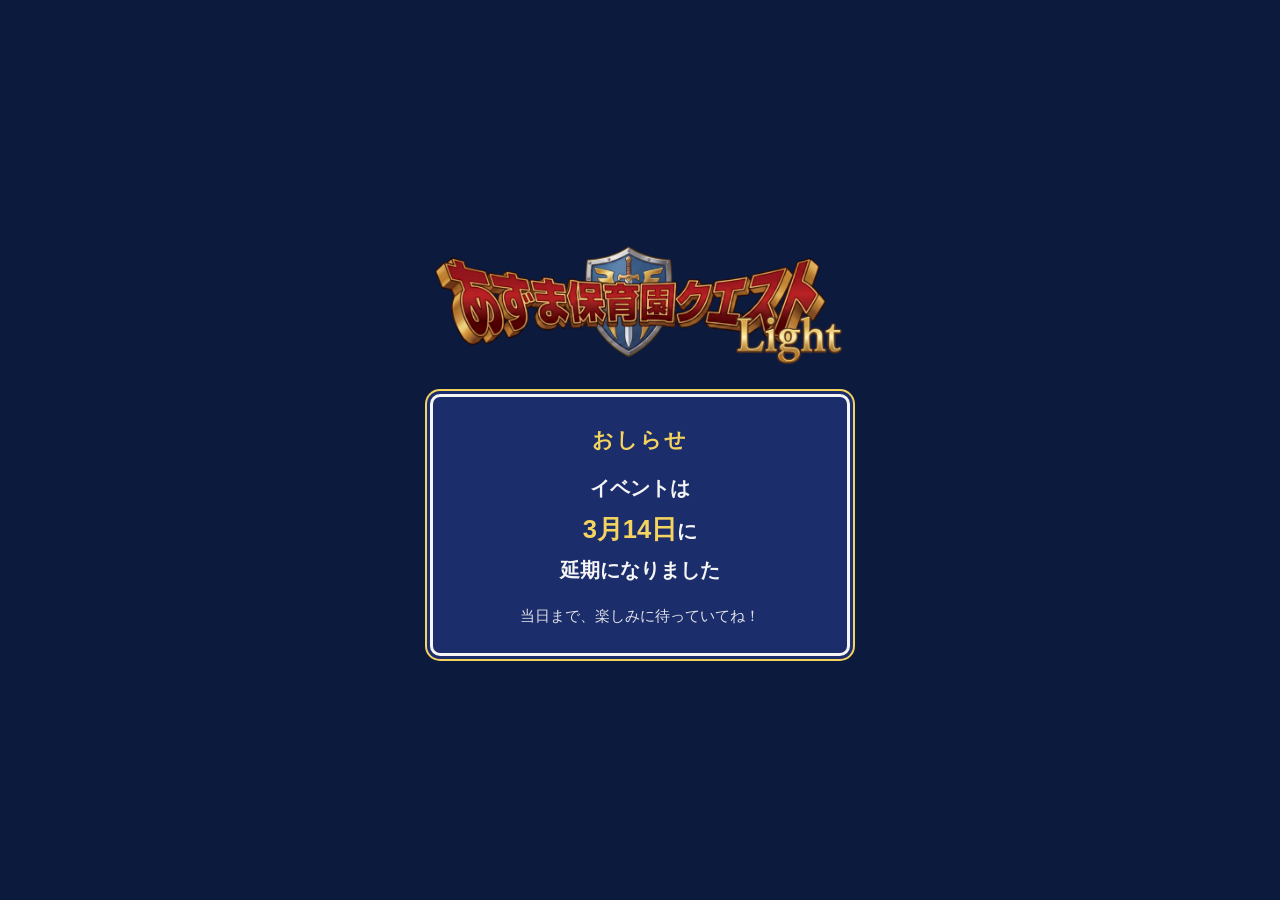
<file: index.html>
<!DOCTYPE html>
<html lang="ja">
<head>
<meta charset="UTF-8">
<script>/* 延期中：アプリを開くと「延期のお知らせ」画面へ切りかえる（イベントを再開するときは、この1行を消す） */ location.replace("postponed.html");</script>
<meta name="viewport" content="width=device-width, initial-scale=1, viewport-fit=cover, user-scalable=no">
<title>あずま保育園クエストLight</title>
<link rel="stylesheet" href="lib/leaflet.css">
<link rel="stylesheet" href="style.css">
</head>
<body>

<!-- ==================== オープニング画面 ==================== -->
<section id="screen-opening" class="screen active">
  <video id="opening-video" class="opening-video" autoplay muted loop playsinline></video>
  <button id="btn-sound-on" class="btn-sound-toggle">🔇 音声ON</button>
  <div class="opening-overlay">
    <img class="title-banner" src="assets/title-banner-light.png" alt="あずま保育園クエストLight">
    <button id="btn-start" class="btn-primary">スタート</button>
    <button id="btn-open-restore" class="btn-link">ひきつぎコードで　つづきから</button>
  </div>
  <p class="opening-note">※ イベントの運営のため、ニックネームとゲームの進み具合を、サーバーに保存します。</p>
</section>

<!-- ==================== なまえ入力画面 ==================== -->
<section id="screen-name" class="screen">
  <h1 class="dq-title">おなまえを　にゅうりょくしてね</h1>
  <div class="name-input-wrap">
    <input id="name-input" class="name-input" type="text" maxlength="10" placeholder="なまえ">
    <p class="name-input-hint">つかえるもじ：ひらがな・カタカナ・ローマ字<br>（10もじまで）</p>
    <p id="name-input-message" class="name-input-message"></p>
    <button id="btn-name-confirm" class="btn-primary">けってい</button>
  </div>
</section>

<!-- ==================== ひきつぎコード入力画面 ==================== -->
<section id="screen-restore" class="screen">
  <h1 class="dq-title">ひきつぎコード</h1>
  <div class="name-input-wrap">
    <input id="restore-input" class="name-input" type="text" inputmode="numeric" pattern="[0-9]*" maxlength="6" placeholder="123456" autocomplete="off">
    <p class="name-input-hint">いままで あそんでいた スマホの<br>ステータス画面に のっている、<br>すうじ６けたを いれてね。</p>
    <p id="restore-message" class="name-input-message"></p>
    <button id="btn-restore-confirm" class="btn-primary">つづきから</button>
    <button id="btn-restore-back" class="btn-secondary">もどる</button>
  </div>
</section>

<!-- ==================== キャラクター選択画面 ==================== -->
<section id="screen-select" class="screen">
  <h1 class="dq-title">どちらのキャラをせんたくしますか？</h1>
  <div class="select-cards">
    <button class="select-card" data-character="braver">
      <img src="assets/braver.png" alt="ゆうしゃ">
      <span>ゆうしゃ</span>
    </button>
    <button class="select-card" data-character="wizard">
      <img src="assets/wizard.png" alt="まほうつかい">
      <span>まほうつかい</span>
    </button>
  </div>
  <button id="btn-select-confirm" class="btn-primary select-confirm-btn" disabled>けってい</button>
</section>

<!-- ==================== ステータス画面 ==================== -->
<section id="screen-status" class="screen">
  <h1 class="dq-title">ステータス</h1>
  <p class="status-player-name" id="status-player-name-value"></p>
  <div class="status-panel">
    <div class="status-character-wrap">
      <img id="status-character-image" class="status-character-image" src="assets/braver.png" alt="キャラクター" draggable="false">
      <!-- しばらく触らないと、キャラが寛ぐ動画に切りかわる（音なし・ループ） -->
      <video id="status-idle-video" class="status-idle-video" muted playsinline preload="none" hidden></video>
      <canvas id="status-idle-canvas" class="status-idle-canvas" hidden></canvas>
      <div id="levelup-star-layer" class="levelup-star-layer"></div>
    </div>
    <div class="status-info">
      <p class="status-level">レベル　<span id="status-level-value">0</span> / 10</p>
      <p class="status-quest-label">クエスト</p>
      <div class="status-items">
        <div id="medal-0" class="status-item is-locked">
          <div class="status-item-icon-wrap">
            <img class="status-item-icon-img" src="assets/medal-red.png" alt="勲章（赤）">
            <div id="medal-sparkle-0" class="medal-sparkle-layer"></div>
          </div>
          <span>あか</span>
        </div>
        <div id="medal-2" class="status-item is-locked">
          <div class="status-item-icon-wrap">
            <img class="status-item-icon-img" src="assets/medal-green.png" alt="勲章（緑）">
            <div id="medal-sparkle-2" class="medal-sparkle-layer"></div>
          </div>
          <span>みどり</span>
        </div>
      </div>
    </div>
  </div>
  <p id="status-quest-available-message" class="status-quest-available" hidden></p>
  <button id="btn-status-enter-bossroom" class="btn-primary status-bossroom-btn" hidden>まおうのへやへ</button>

  <div id="status-key-reveal" class="status-key-reveal" hidden>
    <div class="key-reveal-stack">
      <img id="key-reveal-echo-1" class="key-reveal-echo" src="assets/thief-key.png" alt="">
      <img id="key-reveal-echo-2" class="key-reveal-echo" src="assets/thief-key.png" alt="">
      <img id="key-reveal-image" class="key-reveal-image" src="assets/thief-key.png" alt="とうぞくのカギ">
    </div>
    <p class="key-reveal-text">「とうぞくのカギ」をてにいれました。<br>しゅうごうばしょ　にもどって、<br>「とうぞくのたから」をあけてみよう。</p>
  </div>

  <div id="status-boss-defeated-banner" class="status-clear-banner" hidden>
    <div id="status-clear-fade-wrap" class="status-clear-fade-wrap">
      <div class="crown-medal-wrap">
        <img class="crown-medal-image" src="assets/medal-light.png" alt="まおう勲章">
        <div id="crown-sparkle-layer" class="crown-sparkle-layer"></div>
      </div>
      <p class="status-clear-title">あずま保育園クエストLight<br>クリア！！</p>
    </div>
  </div>

  <!-- まおうをたおしたあと〜エンディングのQRを読むまで -->
  <p id="status-boss-defeated-message" class="status-defeated-message" hidden>まおうを　たおした！<br>がめんを　おうさまへ　みせて！</p>

  <!-- ひきつぎコード（スマホを変えたときに、続きからあそぶためのコード） -->

</section>

<!-- ==================== たからばこ一覧画面 ==================== -->
<section id="screen-treasure" class="screen">
  <h1 class="dq-title">たからばこ</h1>
  <p id="treasure-hint-message" class="treasure-hint"></p>
  <div id="treasure-grid" class="treasure-grid"></div>
  <!-- まだ見つけていない宝箱が、ときどき動く動画の材料（画面には出さず、1コマずつキャンバスに描く） -->
  <video id="treasure-key-video" class="treasure-key-video" muted playsinline preload="none"></video>
</section>

<!-- ==================== どうが一覧（かいほうした動画を見返す） ==================== -->
<section id="screen-gallery" class="screen">
  <h1 class="dq-title">どうが</h1>
  <div id="gallery-list" class="gallery-list"></div>
</section>

<!-- ==================== どうが再生（動画オーバーレイ） ==================== -->
<section id="screen-replay" class="screen overlay-screen">
  <video id="replay-video" class="overlay-video" playsinline></video>
  <button id="btn-replay-back" class="btn-replay-back">もどる</button>
</section>

<!-- ==================== ちず画面（絵の地図に、たからばこ・クエスト・現在地を表示） ==================== -->
<section id="screen-map" class="screen">
  <h1 class="dq-title">ちず</h1>
  <div class="map-frame-wrap">
    <div id="map-canvas" class="map-canvas"></div>
    <!-- 鳥の影が、ときどき地図の上を横切る（操作のじゃまはしない） -->
    <div id="map-bird-layer" class="map-bird-layer" aria-hidden="true"></div>
    <button id="btn-map-reset" class="btn-map-reset">ぜんたい</button>
    <button id="btn-map-locate" class="btn-map-locate" aria-label="げんざいち">
      <svg viewBox="0 0 24 24" width="26" height="26" aria-hidden="true"><circle cx="12" cy="12" r="3.2" fill="currentColor"/><circle cx="12" cy="12" r="7" fill="none" stroke="currentColor" stroke-width="2"/><path d="M12 1v4M12 19v4M1 12h4M19 12h4" stroke="currentColor" stroke-width="2" stroke-linecap="round"/></svg>
    </button>
    <p id="map-toast" class="map-toast" hidden></p>
    <div id="map-info" class="map-info" hidden>
      <img id="map-info-image" class="map-info-image" src="" alt="">
      <div class="map-info-body">
        <p id="map-info-title" class="map-info-title"></p>
        <p id="map-info-text" class="map-info-text"></p>
      </div>
      <button id="btn-map-info-close" class="btn-map-info-close" aria-label="とじる">✕</button>
    </div>
  </div>
</section>

<!-- ==================== カメラ画面 ==================== -->
<section id="screen-camera" class="screen">
  <h1 class="dq-title">たからばこのQRコードをよみとろう</h1>
  <div class="camera-wrap">
    <video id="camera-video" class="camera-video" playsinline muted></video>
    <canvas id="camera-canvas" class="camera-canvas" hidden></canvas>
    <div class="camera-frame"></div>
  </div>
  <p id="camera-message" class="camera-message"></p>
</section>

<!-- ==================== レベルアップ演出（動画オーバーレイ） ==================== -->
<section id="screen-levelup" class="screen overlay-screen">
  <video id="levelup-video" class="overlay-video" playsinline></video>
</section>

<!-- ==================== 外部リンクから来たときの「すすむ」確認 ==================== -->
<section id="screen-gate" class="screen gate-screen">
  <h1 class="dq-title">ひみつの隠し通路</h1>
  <button id="btn-gate-proceed" class="btn-primary">すすむ</button>
</section>

<!-- ==================== アプリ内ブラウザ（LINEなど）で開いたときの案内 ==================== -->
<section id="screen-inapp" class="screen gate-screen">
  <h1 class="dq-title">ブラウザで ひらいてね</h1>
  <p class="inapp-message">
    このページは、LINEなどの中では<br>
    カメラが つかえなかったり、<br>
    データが きえたりすることが あります。<br>
    <br>
    メニュー（「…」や共有ボタン）から<br>
    「Safariで開く」または<br>
    「Chromeで開く」を えらんでください。
  </p>
  <button id="btn-inapp-continue" class="btn-secondary">このまま すすむ</button>
</section>

<!-- ==================== 外部リンクから来たが条件を満たしていないときのエラー画面 ==================== -->
<section id="screen-linkerror" class="screen gate-screen">
  <h1 class="dq-title">ページを ひらけません</h1>
</section>

<!-- ==================== クエスト討伐演出（動画オーバーレイ） ==================== -->
<section id="screen-questslay" class="screen overlay-screen">
  <video id="questslay-video" class="overlay-video" playsinline></video>
</section>

<!-- ==================== 隠し通路への吸い込み演出（動画オーバーレイ） ==================== -->
<section id="screen-transfer" class="screen overlay-screen">
  <video id="transfer-video" class="overlay-video" playsinline></video>
</section>

<!-- ==================== まおうの部屋の扉 ==================== -->
<section id="screen-bossdoor" class="screen">
  <div id="bossdoor-fade-wrap" class="bossdoor-fade-wrap">
    <h1 class="dq-title">ひみつの隠し通路</h1>
    <div class="bossdoor-wrap">
      <img class="bossdoor-image" src="assets/boss-door.jpg" alt="まおうの部屋の扉">
      <div id="bossdoor-explain" class="bossdoor-explain">
        <p class="bossdoor-parent-note">■保護者の皆様へ<br>説明を読んであげてください。なるべくお子様を主体にチャレンジさせて下さい。</p>
        <p>さぁ、ついに まおう との最終決戦です！！<br>
        あずま保育園の思い出を振り返るクイズです！</p>
        <p>　＜ルール＞<br>
        　　・５問正解で勝利！！<br>
        　　・３問失敗した場合、３０秒間のインターバル</p>
        <p>お姫さまを取り返すまでもう少しです。<br>
        最後まで諦めずがんばりましょう！！</p>
        <button id="btn-boss-challenge" class="btn-primary">まおうにいどむ！！</button>
      </div>
    </div>
  </div>
</section>

<!-- ==================== まおう決戦の幕開け（動画オーバーレイ） ==================== -->
<section id="screen-bossintro" class="screen overlay-screen">
  <video id="bossintro-video" class="overlay-video" playsinline></video>
</section>

<!-- ==================== まおうクイズ ==================== -->
<section id="screen-quiz" class="screen">
  <h1 class="dq-title">まおう さいしゅう けっせん！！</h1>
  <div id="quiz-content" class="quiz-content">
    <p class="quiz-progress">せいかい <span id="quiz-correct-count">0</span> / まちがい <span id="quiz-wrong-count">0</span></p>
    <div class="quiz-bar quiz-question-bar">
      <p id="quiz-question-text" class="quiz-question-text"></p>
    </div>
    <img class="quiz-boss-image" src="assets/boss-confront.jpg" alt="まおう対峙">
    <div id="quiz-choices" class="quiz-choices">
      <button class="quiz-bar quiz-choice-btn" data-choice-index="0"></button>
      <button class="quiz-bar quiz-choice-btn" data-choice-index="1"></button>
      <button class="quiz-bar quiz-choice-btn" data-choice-index="2"></button>
      <button class="quiz-bar quiz-choice-btn" data-choice-index="3"></button>
    </div>
  </div>
  <audio id="quiz-bgm" loop preload="auto"></audio>
</section>

<!-- ==================== 回復中 ==================== -->
<section id="screen-recovery" class="screen">
  <div class="recovery-wrap">
    <img class="recovery-image" src="assets/boss-recovery.jpg" alt="回復中">
    <p class="recovery-text">しっぱいしました。<br>さいチャレンジまで、きずをいやしています。</p>
    <p id="recovery-countdown" class="recovery-countdown">01:30</p>
  </div>

</section>

<!-- ==================== まおう討伐（動画オーバーレイ） ==================== -->
<section id="screen-bossvictory" class="screen overlay-screen">
  <video id="bossvictory-video" class="overlay-video" playsinline></video>
</section>

<!-- ==================== エンディング（お姫さまからのありがとう） ==================== -->
<section id="screen-ending" class="screen overlay-screen">
  <video id="ending-video" class="overlay-video" playsinline></video>
</section>

<div id="quiz-flash-overlay" class="quiz-flash-overlay"></div>

<button id="btn-overlay-skip" class="btn-overlay-skip" hidden>スキップ</button>

<!-- ==================== 下部ナビゲーション ==================== -->
<nav id="bottom-nav" class="bottom-nav">
  <button class="nav-btn" data-screen="status">📜<span>ステータス</span></button>
  <button class="nav-btn" data-screen="treasure"><img class="nav-icon-img" src="assets/treasure-open.png" alt="たからばこ"><span>たからばこ</span></button>
  <button class="nav-btn" data-screen="map">🗺️<span>ちず</span></button>
  <button class="nav-btn" data-screen="camera">📷<span>QR</span></button>
  <button class="nav-btn" data-screen="gallery">🎬<span>どうが</span></button>
</nav>

<script src="lib/jsQR.min.js"></script>
<script src="lib/leaflet.js"></script>
<script src="map-data.js"></script>
<script src="quiz-data.js"></script>
<script src="lib/supabase.min.js"></script>
<script src="supabase-config.js"></script>
<script src="cloud.js"></script>
<script src="app.js"></script>
</body>
</html>
</file>
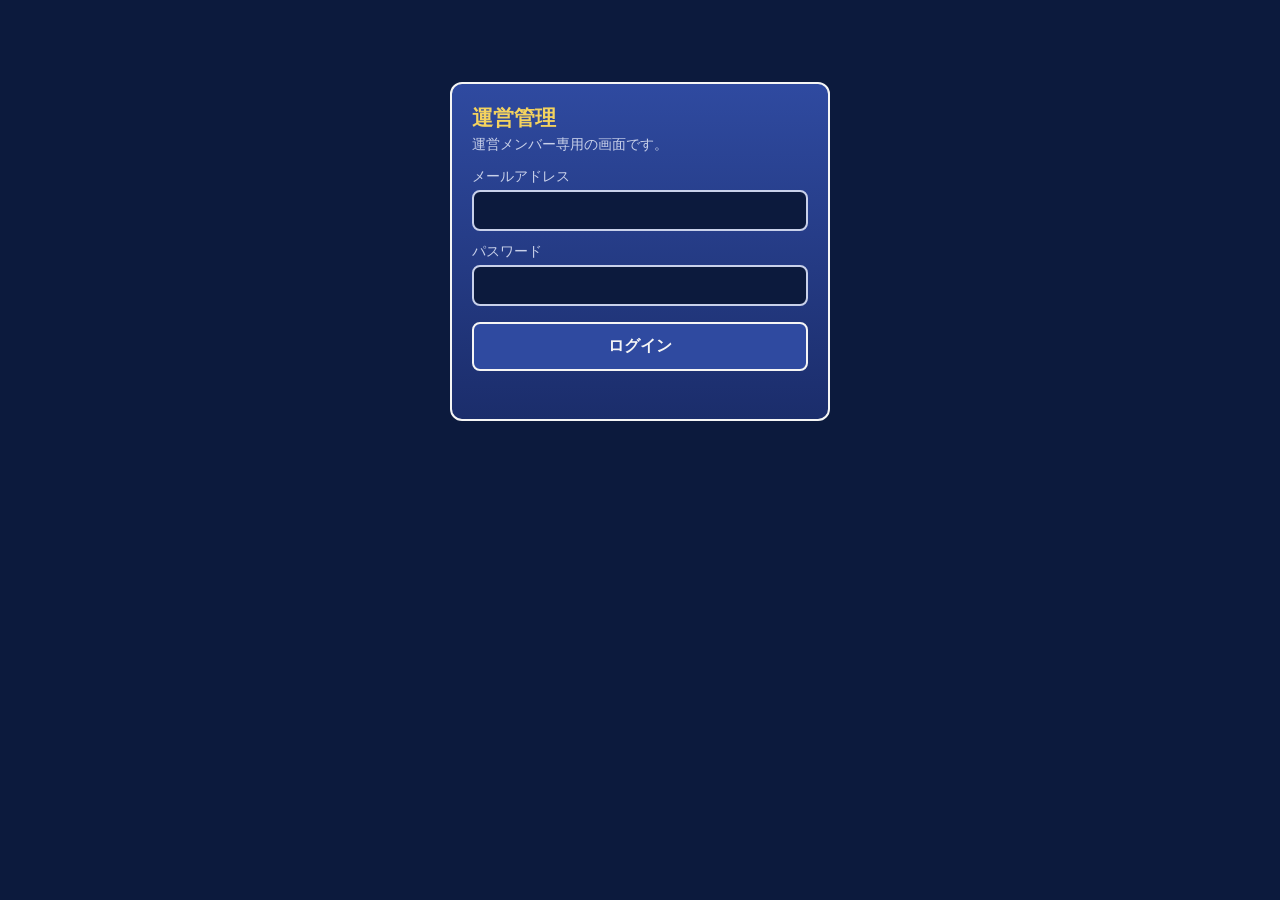
<file: admin.html>
<!DOCTYPE html>
<html lang="ja">
<head>
<meta charset="UTF-8">
<meta name="viewport" content="width=device-width, initial-scale=1, viewport-fit=cover">
<meta name="robots" content="noindex, nofollow">
<title>運営管理（あずま保育園クエスト）</title>
<link rel="stylesheet" href="admin.css">
</head>
<body>

<!-- ============ ログイン ============ -->
<section id="login-view" class="login">
  <h1>運営管理</h1>
  <p class="login-note">運営メンバー専用の画面です。</p>
  <form id="login-form" autocomplete="on">
    <label>メールアドレス
      <input id="login-email" type="email" autocomplete="username" required>
    </label>
    <label>パスワード
      <input id="login-password" type="password" autocomplete="current-password" required>
    </label>
    <button id="login-button" type="submit" class="btn btn-main">ログイン</button>
    <p id="login-message" class="message" role="alert"></p>
  </form>
</section>

<!-- ============ 管理画面 ============ -->
<div id="main-view" hidden>
  <header class="topbar">
    <h1>見守り（あずま保育園クエスト）</h1>
    <div class="topbar-actions">
      <span id="updated-at" class="updated-at">-</span>
      <button id="btn-refresh" class="btn">今すぐ更新</button>
      <button id="btn-csv" class="btn">CSVを保存</button>
      <button id="btn-logout" class="btn">ログアウト</button>
    </div>
  </header>

  <section class="summary" aria-label="サマリー">
    <div class="stat"><span class="stat-num" id="stat-total">0</span><span class="stat-label">参加者</span></div>
    <div class="stat"><span class="stat-num" id="stat-active">0</span><span class="stat-label">今あそんでいる<small>（10分以内に動きがあった人）</small></span></div>
    <div class="stat"><span class="stat-num" id="stat-boss">0</span><span class="stat-label">まおうを倒した</span></div>
    <div class="stat"><span class="stat-num" id="stat-ending">0</span><span class="stat-label">エンディング</span></div>
    <div class="stat"><span class="stat-num" id="stat-avg">0</span><span class="stat-label">平均レベル</span></div>
    <div class="stat stat-warn"><span class="stat-num" id="stat-idle">0</span><span class="stat-label">30分以上 動いていない<small>（クリア前）</small></span></div>
  </section>

  <section class="controls">
    <input id="search" type="search" placeholder="名前で検索" aria-label="名前で検索">
    <select id="kind-filter" aria-label="通常版かLight版か">
      <option value="all">通常版＋Light版</option>
      <option value="normal">通常版だけ</option>
      <option value="light">Light版だけ</option>
    </select>
    <select id="sort" aria-label="並べ替え">
      <option value="progress">進んでいる順</option>
      <option value="seen">最近動いた順</option>
      <option value="level">レベルが高い順</option>
      <option value="levelAsc">レベルが低い順</option>
      <option value="name">名前順</option>
      <option value="created">開始が早い順</option>
    </select>
    <select id="filter" aria-label="絞り込み">
      <option value="all">全員</option>
      <option value="avail">クエスト受注可能</option>
      <option value="notq0">赤（ガーゴイル）をクリアしていない</option>
      <option value="notq1">青（ピラニアン）をクリアしていない</option>
      <option value="notq2">緑（サーペント）をクリアしていない</option>
      <option value="notq3">ピンク（アビスバイク）をクリアしていない</option>
      <option value="nopass">隠し通路をまだ通っていない</option>
      <option value="notboss">まおうをまだ倒していない</option>
      <option value="noend">エンディングをまだ見ていない</option>
    </select>
  </section>

  <p id="list-message" class="message"></p>
  <div id="list" class="list"></div>

  <section class="danger-zone">
    <h2>イベント終了後</h2>
    <p>参加者のデータをすべて削除します（元に戻せません）。</p>
    <button id="btn-delete-all" class="btn btn-danger">データをすべて削除</button>
  </section>
</div>

<script src="lib/supabase.min.js"></script>
<script src="supabase-config.js"></script>
<script src="admin.js"></script>
</body>
</html>
</file>
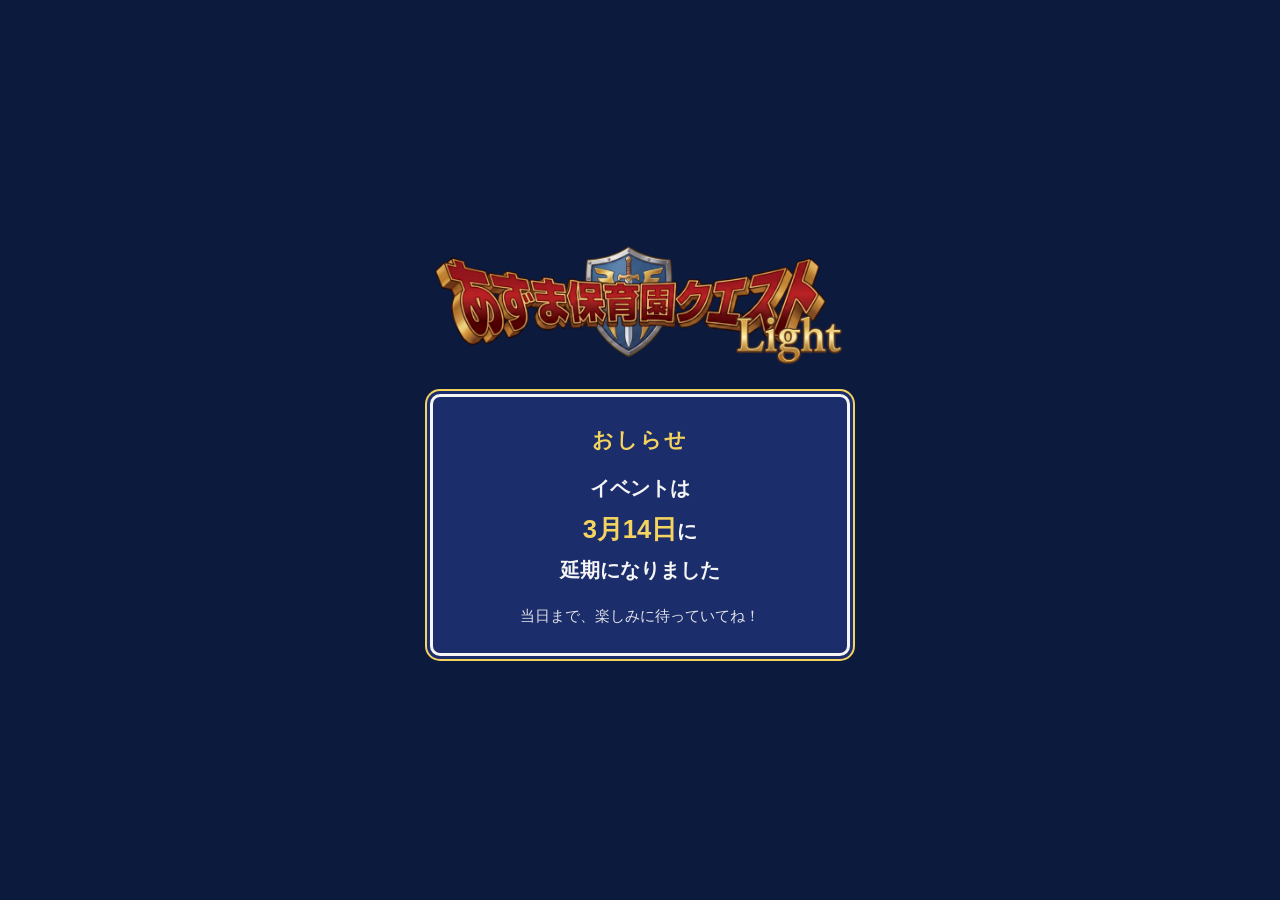
<file: postponed.html>
<!DOCTYPE html>
<html lang="ja">
<head>
<meta charset="UTF-8">
<meta name="viewport" content="width=device-width, initial-scale=1, viewport-fit=cover">
<title>あずま保育園クエストLight（延期のお知らせ）</title>
<style>
  :root {
    --dq-navy-dark: #0c1a3d;
    --dq-navy: #1b2d6b;
    --dq-gold: #f4d35e;
    --dq-white: #f5f5f5;
  }
  * { box-sizing: border-box; }
  html, body {
    margin: 0;
    min-height: 100%;
    background: var(--dq-navy-dark);
    color: var(--dq-white);
    font-family: "Hiragino Maru Gothic ProN", "Yu Gothic", "Meiryo", sans-serif;
  }
  body {
    display: flex;
    flex-direction: column;
    align-items: center;
    justify-content: center;
    min-height: 100vh;
    min-height: 100dvh;
    padding: max(24px, env(safe-area-inset-top)) 16px max(24px, env(safe-area-inset-bottom));
    gap: 28px;
  }
  .title-banner {
    width: min(90vw, 420px);
    height: auto;
  }
  .notice {
    width: min(100%, 420px);
    background: var(--dq-navy);
    border: 3px solid var(--dq-white);
    border-radius: 10px;
    box-shadow: 0 0 0 3px var(--dq-navy), 0 0 0 5px var(--dq-gold);
    padding: 24px 18px;
    text-align: center;
    line-height: 1.8;
  }
  .notice h1 {
    margin: 0 0 12px;
    color: var(--dq-gold);
    font-size: 1.3rem;
    letter-spacing: 0.1em;
  }
  .notice .date {
    margin: 0;
    font-size: 1.25rem;
    font-weight: 700;
  }
  .notice .date strong {
    color: var(--dq-gold);
    font-size: 1.6rem;
  }
  .notice .sub {
    margin: 14px 0 0;
    font-size: 0.95rem;
    opacity: 0.9;
  }
</style>
</head>
<body>
  <img class="title-banner" src="assets/title-banner-light.png" alt="あずま保育園クエストLight">
  <div class="notice">
    <h1>おしらせ</h1>
    <p class="date">イベントは<br><strong>3月14日</strong>に<br>延期になりました</p>
    <p class="sub">当日まで、楽しみに待っていてね！</p>
  </div>
</body>
</html>
</file>
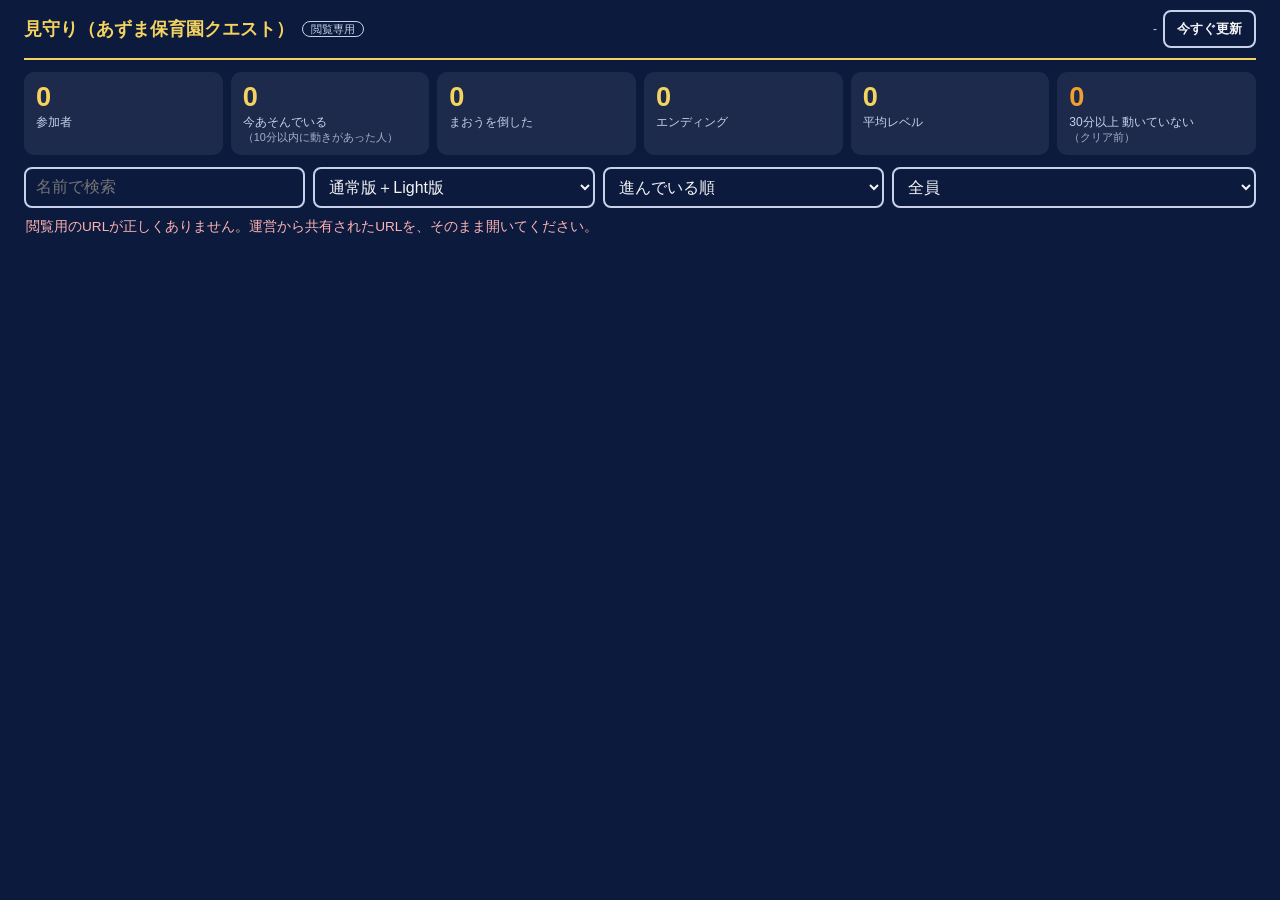
<file: watch.html>
<!DOCTYPE html>
<html lang="ja">
<head>
<meta charset="UTF-8">
<meta name="viewport" content="width=device-width, initial-scale=1, viewport-fit=cover">
<meta name="robots" content="noindex, nofollow">
<title>見守り（あずま保育園クエスト）</title>
<link rel="stylesheet" href="admin.css">
</head>
<body>

<div id="main-view" class="watch">
  <header class="topbar">
    <h1>見守り（あずま保育園クエスト）<small class="watch-note">閲覧専用</small></h1>
    <div class="topbar-actions">
      <span id="updated-at" class="updated-at">-</span>
      <button id="btn-refresh" class="btn">今すぐ更新</button>
    </div>
  </header>

  <section class="summary" aria-label="サマリー">
    <div class="stat"><span class="stat-num" id="stat-total">0</span><span class="stat-label">参加者</span></div>
    <div class="stat"><span class="stat-num" id="stat-active">0</span><span class="stat-label">今あそんでいる<small>（10分以内に動きがあった人）</small></span></div>
    <div class="stat"><span class="stat-num" id="stat-boss">0</span><span class="stat-label">まおうを倒した</span></div>
    <div class="stat"><span class="stat-num" id="stat-ending">0</span><span class="stat-label">エンディング</span></div>
    <div class="stat"><span class="stat-num" id="stat-avg">0</span><span class="stat-label">平均レベル</span></div>
    <div class="stat stat-warn"><span class="stat-num" id="stat-idle">0</span><span class="stat-label">30分以上 動いていない<small>（クリア前）</small></span></div>
  </section>

  <section class="controls">
    <input id="search" type="search" placeholder="名前で検索" aria-label="名前で検索">
    <select id="kind-filter" aria-label="通常版かLight版か">
      <option value="all">通常版＋Light版</option>
      <option value="normal">通常版だけ</option>
      <option value="light">Light版だけ</option>
    </select>
    <select id="sort" aria-label="並べ替え">
      <option value="progress">進んでいる順</option>
      <option value="seen">最近動いた順</option>
      <option value="level">レベルが高い順</option>
      <option value="levelAsc">レベルが低い順</option>
      <option value="name">名前順</option>
      <option value="created">開始が早い順</option>
    </select>
    <select id="filter" aria-label="絞り込み">
      <option value="all">全員</option>
      <option value="avail">クエスト受注可能</option>
      <option value="notq0">赤（ガーゴイル）をクリアしていない</option>
      <option value="notq1">青（ピラニアン）をクリアしていない</option>
      <option value="notq2">緑（サーペント）をクリアしていない</option>
      <option value="notq3">ピンク（アビスバイク）をクリアしていない</option>
      <option value="nopass">隠し通路をまだ通っていない</option>
      <option value="notboss">まおうをまだ倒していない</option>
      <option value="noend">エンディングをまだ見ていない</option>
    </select>
  </section>

  <p id="list-message" class="message"></p>
  <div id="list" class="list"></div>
</div>

<script src="lib/supabase.min.js"></script>
<script src="supabase-config.js"></script>
<script src="watch.js"></script>
</body>
</html>
</file>
<file: lib/leaflet.css>
/* required styles */

.leaflet-pane,
.leaflet-tile,
.leaflet-marker-icon,
.leaflet-marker-shadow,
.leaflet-tile-container,
.leaflet-pane > svg,
.leaflet-pane > canvas,
.leaflet-zoom-box,
.leaflet-image-layer,
.leaflet-layer {
	position: absolute;
	left: 0;
	top: 0;
	}
.leaflet-container {
	overflow: hidden;
	}
.leaflet-tile,
.leaflet-marker-icon,
.leaflet-marker-shadow {
	-webkit-user-select: none;
	   -moz-user-select: none;
	        user-select: none;
	  -webkit-user-drag: none;
	}
/* Prevents IE11 from highlighting tiles in blue */
.leaflet-tile::selection {
	background: transparent;
}
/* Safari renders non-retina tile on retina better with this, but Chrome is worse */
.leaflet-safari .leaflet-tile {
	image-rendering: -webkit-optimize-contrast;
	}
/* hack that prevents hw layers "stretching" when loading new tiles */
.leaflet-safari .leaflet-tile-container {
	width: 1600px;
	height: 1600px;
	-webkit-transform-origin: 0 0;
	}
.leaflet-marker-icon,
.leaflet-marker-shadow {
	display: block;
	}
/* .leaflet-container svg: reset svg max-width decleration shipped in Joomla! (joomla.org) 3.x */
/* .leaflet-container img: map is broken in FF if you have max-width: 100% on tiles */
.leaflet-container .leaflet-overlay-pane svg {
	max-width: none !important;
	max-height: none !important;
	}
.leaflet-container .leaflet-marker-pane img,
.leaflet-container .leaflet-shadow-pane img,
.leaflet-container .leaflet-tile-pane img,
.leaflet-container img.leaflet-image-layer,
.leaflet-container .leaflet-tile {
	max-width: none !important;
	max-height: none !important;
	width: auto;
	padding: 0;
	}

.leaflet-container img.leaflet-tile {
	/* See: https://bugs.chromium.org/p/chromium/issues/detail?id=600120 */
	mix-blend-mode: plus-lighter;
}

.leaflet-container.leaflet-touch-zoom {
	-ms-touch-action: pan-x pan-y;
	touch-action: pan-x pan-y;
	}
.leaflet-container.leaflet-touch-drag {
	-ms-touch-action: pinch-zoom;
	/* Fallback for FF which doesn't support pinch-zoom */
	touch-action: none;
	touch-action: pinch-zoom;
}
.leaflet-container.leaflet-touch-drag.leaflet-touch-zoom {
	-ms-touch-action: none;
	touch-action: none;
}
.leaflet-container {
	-webkit-tap-highlight-color: transparent;
}
.leaflet-container a {
	-webkit-tap-highlight-color: rgba(51, 181, 229, 0.4);
}
.leaflet-tile {
	filter: inherit;
	visibility: hidden;
	}
.leaflet-tile-loaded {
	visibility: inherit;
	}
.leaflet-zoom-box {
	width: 0;
	height: 0;
	-moz-box-sizing: border-box;
	     box-sizing: border-box;
	z-index: 800;
	}
/* workaround for https://bugzilla.mozilla.org/show_bug.cgi?id=888319 */
.leaflet-overlay-pane svg {
	-moz-user-select: none;
	}

.leaflet-pane         { z-index: 400; }

.leaflet-tile-pane    { z-index: 200; }
.leaflet-overlay-pane { z-index: 400; }
.leaflet-shadow-pane  { z-index: 500; }
.leaflet-marker-pane  { z-index: 600; }
.leaflet-tooltip-pane   { z-index: 650; }
.leaflet-popup-pane   { z-index: 700; }

.leaflet-map-pane canvas { z-index: 100; }
.leaflet-map-pane svg    { z-index: 200; }

.leaflet-vml-shape {
	width: 1px;
	height: 1px;
	}
.lvml {
	behavior: url(#default#VML);
	display: inline-block;
	position: absolute;
	}


/* control positioning */

.leaflet-control {
	position: relative;
	z-index: 800;
	pointer-events: visiblePainted; /* IE 9-10 doesn't have auto */
	pointer-events: auto;
	}
.leaflet-top,
.leaflet-bottom {
	position: absolute;
	z-index: 1000;
	pointer-events: none;
	}
.leaflet-top {
	top: 0;
	}
.leaflet-right {
	right: 0;
	}
.leaflet-bottom {
	bottom: 0;
	}
.leaflet-left {
	left: 0;
	}
.leaflet-control {
	float: left;
	clear: both;
	}
.leaflet-right .leaflet-control {
	float: right;
	}
.leaflet-top .leaflet-control {
	margin-top: 10px;
	}
.leaflet-bottom .leaflet-control {
	margin-bottom: 10px;
	}
.leaflet-left .leaflet-control {
	margin-left: 10px;
	}
.leaflet-right .leaflet-control {
	margin-right: 10px;
	}


/* zoom and fade animations */

.leaflet-fade-anim .leaflet-popup {
	opacity: 0;
	-webkit-transition: opacity 0.2s linear;
	   -moz-transition: opacity 0.2s linear;
	        transition: opacity 0.2s linear;
	}
.leaflet-fade-anim .leaflet-map-pane .leaflet-popup {
	opacity: 1;
	}
.leaflet-zoom-animated {
	-webkit-transform-origin: 0 0;
	    -ms-transform-origin: 0 0;
	        transform-origin: 0 0;
	}
svg.leaflet-zoom-animated {
	will-change: transform;
}

.leaflet-zoom-anim .leaflet-zoom-animated {
	-webkit-transition: -webkit-transform 0.25s cubic-bezier(0,0,0.25,1);
	   -moz-transition:    -moz-transform 0.25s cubic-bezier(0,0,0.25,1);
	        transition:         transform 0.25s cubic-bezier(0,0,0.25,1);
	}
.leaflet-zoom-anim .leaflet-tile,
.leaflet-pan-anim .leaflet-tile {
	-webkit-transition: none;
	   -moz-transition: none;
	        transition: none;
	}

.leaflet-zoom-anim .leaflet-zoom-hide {
	visibility: hidden;
	}


/* cursors */

.leaflet-interactive {
	cursor: pointer;
	}
.leaflet-grab {
	cursor: -webkit-grab;
	cursor:    -moz-grab;
	cursor:         grab;
	}
.leaflet-crosshair,
.leaflet-crosshair .leaflet-interactive {
	cursor: crosshair;
	}
.leaflet-popup-pane,
.leaflet-control {
	cursor: auto;
	}
.leaflet-dragging .leaflet-grab,
.leaflet-dragging .leaflet-grab .leaflet-interactive,
.leaflet-dragging .leaflet-marker-draggable {
	cursor: move;
	cursor: -webkit-grabbing;
	cursor:    -moz-grabbing;
	cursor:         grabbing;
	}

/* marker & overlays interactivity */
.leaflet-marker-icon,
.leaflet-marker-shadow,
.leaflet-image-layer,
.leaflet-pane > svg path,
.leaflet-tile-container {
	pointer-events: none;
	}

.leaflet-marker-icon.leaflet-interactive,
.leaflet-image-layer.leaflet-interactive,
.leaflet-pane > svg path.leaflet-interactive,
svg.leaflet-image-layer.leaflet-interactive path {
	pointer-events: visiblePainted; /* IE 9-10 doesn't have auto */
	pointer-events: auto;
	}

/* visual tweaks */

.leaflet-container {
	background: #ddd;
	outline-offset: 1px;
	}
.leaflet-container a {
	color: #0078A8;
	}
.leaflet-zoom-box {
	border: 2px dotted #38f;
	background: rgba(255,255,255,0.5);
	}


/* general typography */
.leaflet-container {
	font-family: "Helvetica Neue", Arial, Helvetica, sans-serif;
	font-size: 12px;
	font-size: 0.75rem;
	line-height: 1.5;
	}


/* general toolbar styles */

.leaflet-bar {
	box-shadow: 0 1px 5px rgba(0,0,0,0.65);
	border-radius: 4px;
	}
.leaflet-bar a {
	background-color: #fff;
	border-bottom: 1px solid #ccc;
	width: 26px;
	height: 26px;
	line-height: 26px;
	display: block;
	text-align: center;
	text-decoration: none;
	color: black;
	}
.leaflet-bar a,
.leaflet-control-layers-toggle {
	background-position: 50% 50%;
	background-repeat: no-repeat;
	display: block;
	}
.leaflet-bar a:hover,
.leaflet-bar a:focus {
	background-color: #f4f4f4;
	}
.leaflet-bar a:first-child {
	border-top-left-radius: 4px;
	border-top-right-radius: 4px;
	}
.leaflet-bar a:last-child {
	border-bottom-left-radius: 4px;
	border-bottom-right-radius: 4px;
	border-bottom: none;
	}
.leaflet-bar a.leaflet-disabled {
	cursor: default;
	background-color: #f4f4f4;
	color: #bbb;
	}

.leaflet-touch .leaflet-bar a {
	width: 30px;
	height: 30px;
	line-height: 30px;
	}
.leaflet-touch .leaflet-bar a:first-child {
	border-top-left-radius: 2px;
	border-top-right-radius: 2px;
	}
.leaflet-touch .leaflet-bar a:last-child {
	border-bottom-left-radius: 2px;
	border-bottom-right-radius: 2px;
	}

/* zoom control */

.leaflet-control-zoom-in,
.leaflet-control-zoom-out {
	font: bold 18px 'Lucida Console', Monaco, monospace;
	text-indent: 1px;
	}

.leaflet-touch .leaflet-control-zoom-in, .leaflet-touch .leaflet-control-zoom-out  {
	font-size: 22px;
	}


/* layers control */

.leaflet-control-layers {
	box-shadow: 0 1px 5px rgba(0,0,0,0.4);
	background: #fff;
	border-radius: 5px;
	}
.leaflet-control-layers-toggle {
	background-image: url(images/layers.png);
	width: 36px;
	height: 36px;
	}
.leaflet-retina .leaflet-control-layers-toggle {
	background-image: url(images/layers-2x.png);
	background-size: 26px 26px;
	}
.leaflet-touch .leaflet-control-layers-toggle {
	width: 44px;
	height: 44px;
	}
.leaflet-control-layers .leaflet-control-layers-list,
.leaflet-control-layers-expanded .leaflet-control-layers-toggle {
	display: none;
	}
.leaflet-control-layers-expanded .leaflet-control-layers-list {
	display: block;
	position: relative;
	}
.leaflet-control-layers-expanded {
	padding: 6px 10px 6px 6px;
	color: #333;
	background: #fff;
	}
.leaflet-control-layers-scrollbar {
	overflow-y: scroll;
	overflow-x: hidden;
	padding-right: 5px;
	}
.leaflet-control-layers-selector {
	margin-top: 2px;
	position: relative;
	top: 1px;
	}
.leaflet-control-layers label {
	display: block;
	font-size: 13px;
	font-size: 1.08333em;
	}
.leaflet-control-layers-separator {
	height: 0;
	border-top: 1px solid #ddd;
	margin: 5px -10px 5px -6px;
	}

/* Default icon URLs */
.leaflet-default-icon-path { /* used only in path-guessing heuristic, see L.Icon.Default */
	background-image: url(images/marker-icon.png);
	}


/* attribution and scale controls */

.leaflet-container .leaflet-control-attribution {
	background: #fff;
	background: rgba(255, 255, 255, 0.8);
	margin: 0;
	}
.leaflet-control-attribution,
.leaflet-control-scale-line {
	padding: 0 5px;
	color: #333;
	line-height: 1.4;
	}
.leaflet-control-attribution a {
	text-decoration: none;
	}
.leaflet-control-attribution a:hover,
.leaflet-control-attribution a:focus {
	text-decoration: underline;
	}
.leaflet-attribution-flag {
	display: inline !important;
	vertical-align: baseline !important;
	width: 1em;
	height: 0.6669em;
	}
.leaflet-left .leaflet-control-scale {
	margin-left: 5px;
	}
.leaflet-bottom .leaflet-control-scale {
	margin-bottom: 5px;
	}
.leaflet-control-scale-line {
	border: 2px solid #777;
	border-top: none;
	line-height: 1.1;
	padding: 2px 5px 1px;
	white-space: nowrap;
	-moz-box-sizing: border-box;
	     box-sizing: border-box;
	background: rgba(255, 255, 255, 0.8);
	text-shadow: 1px 1px #fff;
	}
.leaflet-control-scale-line:not(:first-child) {
	border-top: 2px solid #777;
	border-bottom: none;
	margin-top: -2px;
	}
.leaflet-control-scale-line:not(:first-child):not(:last-child) {
	border-bottom: 2px solid #777;
	}

.leaflet-touch .leaflet-control-attribution,
.leaflet-touch .leaflet-control-layers,
.leaflet-touch .leaflet-bar {
	box-shadow: none;
	}
.leaflet-touch .leaflet-control-layers,
.leaflet-touch .leaflet-bar {
	border: 2px solid rgba(0,0,0,0.2);
	background-clip: padding-box;
	}


/* popup */

.leaflet-popup {
	position: absolute;
	text-align: center;
	margin-bottom: 20px;
	}
.leaflet-popup-content-wrapper {
	padding: 1px;
	text-align: left;
	border-radius: 12px;
	}
.leaflet-popup-content {
	margin: 13px 24px 13px 20px;
	line-height: 1.3;
	font-size: 13px;
	font-size: 1.08333em;
	min-height: 1px;
	}
.leaflet-popup-content p {
	margin: 17px 0;
	margin: 1.3em 0;
	}
.leaflet-popup-tip-container {
	width: 40px;
	height: 20px;
	position: absolute;
	left: 50%;
	margin-top: -1px;
	margin-left: -20px;
	overflow: hidden;
	pointer-events: none;
	}
.leaflet-popup-tip {
	width: 17px;
	height: 17px;
	padding: 1px;

	margin: -10px auto 0;
	pointer-events: auto;

	-webkit-transform: rotate(45deg);
	   -moz-transform: rotate(45deg);
	    -ms-transform: rotate(45deg);
	        transform: rotate(45deg);
	}
.leaflet-popup-content-wrapper,
.leaflet-popup-tip {
	background: white;
	color: #333;
	box-shadow: 0 3px 14px rgba(0,0,0,0.4);
	}
.leaflet-container a.leaflet-popup-close-button {
	position: absolute;
	top: 0;
	right: 0;
	border: none;
	text-align: center;
	width: 24px;
	height: 24px;
	font: 16px/24px Tahoma, Verdana, sans-serif;
	color: #757575;
	text-decoration: none;
	background: transparent;
	}
.leaflet-container a.leaflet-popup-close-button:hover,
.leaflet-container a.leaflet-popup-close-button:focus {
	color: #585858;
	}
.leaflet-popup-scrolled {
	overflow: auto;
	}

.leaflet-oldie .leaflet-popup-content-wrapper {
	-ms-zoom: 1;
	}
.leaflet-oldie .leaflet-popup-tip {
	width: 24px;
	margin: 0 auto;

	-ms-filter: "progid:DXImageTransform.Microsoft.Matrix(M11=0.70710678, M12=0.70710678, M21=-0.70710678, M22=0.70710678)";
	filter: progid:DXImageTransform.Microsoft.Matrix(M11=0.70710678, M12=0.70710678, M21=-0.70710678, M22=0.70710678);
	}

.leaflet-oldie .leaflet-control-zoom,
.leaflet-oldie .leaflet-control-layers,
.leaflet-oldie .leaflet-popup-content-wrapper,
.leaflet-oldie .leaflet-popup-tip {
	border: 1px solid #999;
	}


/* div icon */

.leaflet-div-icon {
	background: #fff;
	border: 1px solid #666;
	}


/* Tooltip */
/* Base styles for the element that has a tooltip */
.leaflet-tooltip {
	position: absolute;
	padding: 6px;
	background-color: #fff;
	border: 1px solid #fff;
	border-radius: 3px;
	color: #222;
	white-space: nowrap;
	-webkit-user-select: none;
	-moz-user-select: none;
	-ms-user-select: none;
	user-select: none;
	pointer-events: none;
	box-shadow: 0 1px 3px rgba(0,0,0,0.4);
	}
.leaflet-tooltip.leaflet-interactive {
	cursor: pointer;
	pointer-events: auto;
	}
.leaflet-tooltip-top:before,
.leaflet-tooltip-bottom:before,
.leaflet-tooltip-left:before,
.leaflet-tooltip-right:before {
	position: absolute;
	pointer-events: none;
	border: 6px solid transparent;
	background: transparent;
	content: "";
	}

/* Directions */

.leaflet-tooltip-bottom {
	margin-top: 6px;
}
.leaflet-tooltip-top {
	margin-top: -6px;
}
.leaflet-tooltip-bottom:before,
.leaflet-tooltip-top:before {
	left: 50%;
	margin-left: -6px;
	}
.leaflet-tooltip-top:before {
	bottom: 0;
	margin-bottom: -12px;
	border-top-color: #fff;
	}
.leaflet-tooltip-bottom:before {
	top: 0;
	margin-top: -12px;
	margin-left: -6px;
	border-bottom-color: #fff;
	}
.leaflet-tooltip-left {
	margin-left: -6px;
}
.leaflet-tooltip-right {
	margin-left: 6px;
}
.leaflet-tooltip-left:before,
.leaflet-tooltip-right:before {
	top: 50%;
	margin-top: -6px;
	}
.leaflet-tooltip-left:before {
	right: 0;
	margin-right: -12px;
	border-left-color: #fff;
	}
.leaflet-tooltip-right:before {
	left: 0;
	margin-left: -12px;
	border-right-color: #fff;
	}

/* Printing */

@media print {
	/* Prevent printers from removing background-images of controls. */
	.leaflet-control {
		-webkit-print-color-adjust: exact;
		print-color-adjust: exact;
		}
	}
</file>
<file: style.css>
:root {
  /* ステータス・たからばこ画面の案内文の文字サイズ（全部そろえる）。画面が狭いスマホでは、全角18文字の行が折り返されない大きさまで小さくなる */
  --comment-font-size: min(1.15rem, calc((100vw - 32px) / 18.6));
  --dq-navy-dark: #0c1a3d;
  --dq-navy: #1b2d6b;
  --dq-navy-light: #2f4aa0;
  --dq-gold: #f4d35e;
  --dq-white: #f5f5f5;
  --dq-red: #c1272d;
  --dq-cyan: #17b6e6;
  --safe-bottom: env(safe-area-inset-bottom, 0px);
}

* { box-sizing: border-box; }

html, body {
  margin: 0;
  padding: 0;
  width: 100%;
  height: 100%;
  height: 100dvh; /* iPhoneのSafari（下にバーが出る新しい形）でも、見えている高さに合わせる */
  background: var(--dq-navy-dark);
  color: var(--dq-white);
  font-family: "Hiragino Maru Gothic ProN", "Yu Gothic", "Meiryo", sans-serif;
  overflow: hidden;
  -webkit-user-select: none;
  user-select: none;
}

button {
  font-family: inherit;
  cursor: pointer;
}

.screen {
  position: fixed;
  top: 0;
  right: 0;
  bottom: 0;
  left: 0;
  display: none;
  flex-direction: column;
  align-items: center;
  padding: max(12px, env(safe-area-inset-top)) 12px calc(84px + var(--safe-bottom));
  overflow-y: auto;
  -webkit-overflow-scrolling: touch;
  /* iPhoneのSafariで、指の上下の動きが、この画面のスクロールに届くようにする */
  height: 100%;
  height: 100dvh;
  bottom: auto;
  overscroll-behavior: contain;
  touch-action: pan-y;
}
/* ちずは、指で地図を動かしたり広げたりするので、上の指定を外す */
#screen-map { touch-action: auto; }
.screen.active { display: flex; }

.gate-screen {
  justify-content: center;
  gap: 24px;
  padding-bottom: 12px;
}

.gallery-list {
  display: flex;
  flex-direction: column;
  gap: 12px;
  width: 100%;
  max-width: 420px;
  margin-top: 8px;
}
.gallery-item {
  display: flex;
  align-items: center;
  justify-content: space-between;
  gap: 12px;
  width: 100%;
  padding: 16px 18px;
  background: linear-gradient(180deg, var(--dq-navy-light), var(--dq-navy));
  border: 3px solid var(--dq-white);
  border-radius: 10px;
  color: var(--dq-white);
  font-size: 1rem;
  font-weight: 700;
  text-align: left;
  text-shadow: 1px 1px 0 #000;
  box-shadow: 0 4px 0 #000;
}
.gallery-item-state {
  flex-shrink: 0;
  font-size: 0.85rem;
  color: var(--dq-gold);
}
.btn-replay-back {
  position: absolute;
  top: max(12px, env(safe-area-inset-top));
  left: 12px;
  z-index: 3;
  padding: 8px 14px;
  background: rgba(12, 26, 61, 0.8);
  border: 2px solid var(--dq-gold);
  border-radius: 20px;
  color: var(--dq-white);
  font-size: 0.9rem;
  font-weight: 700;
}

.map-frame-wrap {
  position: relative;
  flex: 1;
  width: 100%;
  max-width: 480px;
  min-height: 0;
  overflow: hidden;
  border: 3px solid var(--dq-gold);
  border-radius: 10px;
  background: var(--dq-navy);
}
/* 枠いっぱいに広げる。高さを「％」で指定すると、iPhoneのブラウザで正しく計算されないことがあるので、
   上下左右を0にして枠に合わせる */
.map-canvas {
  position: absolute;
  top: 0;
  right: 0;
  bottom: 0;
  left: 0;
  background: var(--dq-navy-dark);
}
.leaflet-container {
  font-family: inherit;
  background: var(--dq-navy-dark);
  -webkit-tap-highlight-color: transparent;
}
/* Leafletの部品（地図・ボタン類）はz-indexが最大1000までなので、重ねる部品はそれより上にする */
.btn-map-reset {
  position: absolute;
  top: 8px;
  right: 8px;
  z-index: 1100;
  padding: 8px 14px;
  background: var(--dq-navy-dark);
  border: 2px solid var(--dq-gold);
  border-radius: 8px;
  color: var(--dq-white);
  font-size: 0.9rem;
  font-weight: 700;
  box-shadow: 0 2px 0 #000;
}
/* Googleマップの「現在地」ボタンに近い、白い丸ボタン。ONのときは青く塗りつぶして、OFFと見分けやすくする */
.btn-map-locate {
  position: absolute;
  right: 12px;
  bottom: 28px;
  z-index: 1100;
  display: flex;
  align-items: center;
  justify-content: center;
  width: 48px;
  height: 48px;
  padding: 0;
  background: #fff;
  border: none;
  border-radius: 50%;
  color: #5f6368;
  box-shadow: 0 1px 4px rgba(0, 0, 0, 0.45);
}
.btn-map-locate.is-on {
  background: #1a73e8;
  color: #fff;
  box-shadow: 0 0 0 3px rgba(26, 115, 232, 0.35), 0 1px 4px rgba(0, 0, 0, 0.45);
}
.map-toast {
  position: absolute;
  left: 50%;
  bottom: 86px;
  z-index: 1100;
  max-width: 88%;
  margin: 0;
  padding: 8px 14px;
  transform: translateX(-50%);
  background: rgba(32, 33, 36, 0.92);
  border-radius: 8px;
  color: #fff;
  font-size: 0.85rem;
  font-weight: 700;
  text-align: center;
}
.map-toast[hidden] {
  display: none;
}
/* ズームボタンはGoogleマップの見た目（白・丸みのある四角）に近づける */
.leaflet-bar {
  border: none;
  border-radius: 8px;
  box-shadow: 0 1px 4px rgba(0, 0, 0, 0.45);
}
.leaflet-bar a,
.leaflet-bar a:hover {
  width: 40px;
  height: 40px;
  line-height: 40px;
  color: #5f6368;
  font-size: 22px;
}
.leaflet-touch .leaflet-bottom.leaflet-left {
  margin-bottom: 18px;
}

/* マーク：Googleマイマップと同じく、アイコンの下に黒い文字（白い縁取り）で番号を表示する */
.map-pin-icon {
  background: none;
  border: none;
}
.map-pin {
  position: relative;
  display: flex;
  flex-direction: column;
  align-items: center;
  width: 100%;
  /* 縮小して全体を見ているときは、マーク同士が重ならないよう小さくする（拡大すると元の大きさ） */
  transform: scale(var(--pin-s, 1));
  transform-origin: 50% 15px;
}
.map-pin-quest {
  transform-origin: 50% 28px;
}
.map-zoomed-out .map-pin-quest .map-pin-label {
  display: none;
}
/* 集合場所：すぐ近くにあるたからばこ（真下）に名前が隠れないよう、名前をアイコンの上に出す */
.map-pin-meeting {
  flex-direction: column-reverse;
  transform-origin: 50% 42px;
}
.map-pin-meeting .map-pin-label {
  margin-top: 0;
  margin-bottom: 1px;
}
.leaflet-container .map-pin-image {
  width: 30px;
  height: 30px;
  object-fit: contain;
  filter: drop-shadow(0 1px 1px rgba(0, 0, 0, 0.55));
}
/* クエストのアイコンは縦横の比率がそれぞれ違うので、同じ大きさの枠(69x56)の中央に収める */
.leaflet-container .map-pin-quest .map-pin-image {
  width: 69px;
  height: 56px;
}
.map-pin-label {
  margin-top: 1px;
  color: #202124;
  font-size: 12px;
  font-weight: 700;
  line-height: 1.1;
  white-space: nowrap;
  text-shadow: -1px -1px 0 #fff, 1px -1px 0 #fff, -1px 1px 0 #fff, 1px 1px 0 #fff, 0 0 3px #fff;
}
.map-pin-quest.is-done .map-pin-image {
  opacity: 0.5;
}
.map-pin-check {
  position: absolute;
  top: -3px;
  right: 2px;
  width: 16px;
  height: 16px;
  background: #3ddc84;
  border: 2px solid #fff;
  border-radius: 50%;
  color: #fff;
  font-size: 0.55rem;
  font-weight: 700;
  line-height: 12px;
  text-align: center;
}
/* 現在地：Googleマップと同じ、白縁の青い点（まわりに精度の円） */
.map-me-icon {
  background: none;
  border: none;
}
.map-me-dot {
  width: 18px;
  height: 18px;
  background: #4285f4;
  border: 3px solid #fff;
  border-radius: 50%;
  box-shadow: 0 0 4px rgba(0, 0, 0, 0.6);
}

.map-info {
  position: absolute;
  left: 8px;
  right: 8px;
  bottom: 8px;
  z-index: 1100;
  display: flex;
  align-items: center;
  gap: 12px;
  max-height: 60%;
  overflow-y: auto;
  padding: 12px 40px 12px 12px;
  background: var(--dq-navy-dark);
  border: 3px solid var(--dq-gold);
  border-radius: 10px;
  box-shadow: 0 4px 0 rgba(0, 0, 0, 0.5);
  /* 表示されるたび（display:none から戻るたび）に、下からふわっと出る */
  animation: map-info-in 0.22s ease-out;
}
.map-info[hidden] {
  display: none;
}
@keyframes map-info-in {
  0% { opacity: 0; transform: translateY(14px); }
  100% { opacity: 1; transform: translateY(0); }
}
.map-info-image {
  flex-shrink: 0;
  width: 104px;
  height: 88px;
  object-fit: contain;
}
.map-info-title {
  margin: 0 0 6px;
  color: var(--dq-gold);
  font-size: 1.05rem;
  font-weight: 700;
  text-shadow: 1px 1px 0 #000;
}
.map-info-text {
  margin: 0;
  color: var(--dq-white);
  font-size: 0.9rem;
  line-height: 1.6;
  white-space: pre-line;
}
.map-info-text[hidden] {
  display: none;
}
.btn-map-info-close {
  position: absolute;
  top: 6px;
  right: 6px;
  width: 30px;
  height: 30px;
  background: none;
  border: 2px solid var(--dq-white);
  border-radius: 50%;
  color: var(--dq-white);
  font-size: 0.8rem;
  font-weight: 700;
}

.inapp-message {
  margin: 0;
  color: var(--dq-white);
  font-weight: 700;
  line-height: 1.8;
  text-align: center;
  text-shadow: 2px 2px 0 #000;
}

.overlay-screen {
  z-index: 50;
  background: #000;
  justify-content: center;
  padding: 0;
}

/* ---------- 見出し・共通パーツ ---------- */
.dq-header {
  display: flex;
  align-items: center;
  justify-content: center;
  gap: 8px;
  width: 100%;
  position: relative;
}

.dq-title {
  margin: 8px 0 14px;
  font-size: 1.15rem;
  font-weight: 700;
  letter-spacing: 0.06em;
  color: var(--dq-gold);
  text-shadow: 2px 2px 0 #000;
  text-align: center;
}
#screen-status .dq-title {
  font-size: 1.6rem;
  margin-bottom: 2px;
}
#screen-bossdoor .dq-title {
  font-size: 1.6rem;
}
#screen-treasure .dq-title,
#screen-map .dq-title {
  font-size: 1.6rem;
}

.btn-primary, .btn-secondary {
  background: linear-gradient(180deg, var(--dq-navy-light), var(--dq-navy));
  border: 3px solid var(--dq-white);
  border-radius: 10px;
  color: var(--dq-white);
  padding: 14px 32px;
  font-size: 1.05rem;
  font-weight: 700;
  letter-spacing: 0.08em;
  box-shadow: 0 4px 0 #000;
}
.btn-primary:active, .btn-secondary:active {
  transform: translateY(3px);
  box-shadow: 0 1px 0 #000;
}

/* ---------- オープニング ---------- */
#screen-opening {
  padding: 0;
  justify-content: center;
  align-items: center;
  background: #000;
}
.opening-video {
  position: absolute;
  inset: 0;
  width: 100%;
  height: 100%;
  object-fit: cover;
  opacity: 0.55;
}
.opening-overlay {
  position: relative;
  z-index: 2;
  display: flex;
  flex-direction: column;
  align-items: center;
  gap: 40px;
  padding: 24px;
}
.title-banner {
  width: min(88vw, 480px);
  filter: drop-shadow(0 6px 10px rgba(0,0,0,0.6));
}

.btn-sound-toggle {
  position: absolute;
  z-index: 3;
  top: max(12px, env(safe-area-inset-top));
  right: 12px;
  background: rgba(12, 26, 61, 0.8);
  border: 2px solid var(--dq-gold);
  border-radius: 20px;
  color: var(--dq-white);
  padding: 8px 14px;
  font-size: 0.8rem;
  font-weight: 700;
}
.btn-sound-toggle.is-on {
  opacity: 0.5;
}
/* 動画の右上に出る小さな「スキップ」 */
.btn-overlay-skip {
  position: fixed;
  z-index: 60;
  top: max(12px, env(safe-area-inset-top));
  right: 12px;
  padding: 5px 12px;
  background: rgba(12, 26, 61, 0.7);
  border: 1.5px solid rgba(245, 245, 245, 0.75);
  border-radius: 14px;
  color: var(--dq-white);
  font-size: 0.72rem;
  font-weight: 700;
  letter-spacing: 0.05em;
}
.btn-overlay-skip[hidden] {
  display: none;
}

/* ---------- なまえ入力 ---------- */
.name-input-wrap {
  display: flex;
  flex-direction: column;
  align-items: center;
  gap: 16px;
  margin-top: 24px;
  width: 100%;
}
.name-input {
  width: min(80vw, 320px);
  background: var(--dq-navy);
  border: 3px solid var(--dq-gold);
  border-radius: 10px;
  color: var(--dq-white);
  padding: 12px 16px;
  font-size: 1.1rem;
  font-family: inherit;
  text-align: center;
}
.name-input::placeholder {
  color: rgba(245, 245, 245, 0.5);
}
.name-input-hint {
  margin: -6px 0 0;
  font-size: 0.85rem;
  line-height: 1.6;
  text-align: center;
  color: var(--dq-white);
  text-shadow: 1px 1px 0 #000;
}
.name-input-message {
  min-height: 1.2em;
  margin: 0;
  color: var(--dq-red);
  font-weight: 700;
  text-shadow: 1px 1px 0 #000;
}

/* ---------- たからばこ一覧 ---------- */
.treasure-hint {
  width: 100%;
  max-width: 420px;
  margin: 0 0 4px;
  color: var(--dq-gold);
  font-weight: 700;
  font-size: var(--comment-font-size);
  text-align: center;
  text-shadow: 2px 2px 0 #000;
}
.treasure-grid {
  /* 5列にして、iPhoneのSafari（下にバーが出る）でも20個が1画面に収まるようにする */
  display: grid;
  grid-template-columns: repeat(5, 1fr);
  gap: 8px 4px;
  width: 100%;
  max-width: 420px;
  margin-top: 6px;
  /* 縦に余裕があるスマホでは、見出しとメニューの間のまん中に置く（入りきらないときは上から並ぶ） */
  margin-bottom: auto;
}
#screen-treasure .dq-title { margin: 4px 0 8px; }
#screen-treasure .treasure-hint { margin-bottom: auto; }
.treasure-item {
  position: relative; /* 動く宝箱のキャンバスを、宝箱の上に重ねるため */
  display: flex;
  flex-direction: column;
  align-items: center;
  gap: 2px;
}
.treasure-icon-img {
  width: min(58px, 14.5vw);
  height: min(58px, 14.5vw);
  /* 画面の高さに合わせて、入るところまで大きくする（最大68px） */
  width: max(44px, min(68px, 17vw, calc((100dvh - 190px) / 4 - 28px)));
  height: max(44px, min(68px, 17vw, calc((100dvh - 190px) / 4 - 28px)));
  object-fit: contain;
  filter: drop-shadow(2px 2px 0 #000);
}
.treasure-num {
  font-size: 0.95rem;
  line-height: 1.1;
  font-weight: 700;
  color: var(--dq-white);
  text-shadow: 1px 1px 0 #000;
}
.treasure-item:not(.is-locked) .treasure-num { color: var(--dq-gold); }
.treasure-item.is-locked .treasure-icon-img { opacity: 0.55; }
.treasure-item.is-locked .treasure-key-canvas { opacity: 0.55; }
.treasure-item.is-locked .treasure-num { opacity: 0.5; }
.treasure-item.is-locked.is-next .treasure-icon-img,
.treasure-item.is-locked.is-next .treasure-key-canvas {
  opacity: 1;
  animation: treasure-next-glow 3.2s ease-in-out infinite;
}
.treasure-item.is-locked.is-next .treasure-num {
  opacity: 1;
  color: var(--dq-gold);
}
@keyframes treasure-next-glow {
  0%, 100% { filter: drop-shadow(2px 2px 0 #000) drop-shadow(0 0 4px rgba(255, 255, 255, 0.6)); }
  50% { filter: drop-shadow(2px 2px 0 #000) drop-shadow(0 0 20px rgba(255, 255, 255, 0.95)) brightness(1.3); }
}

/* ---------- キャラクター選択 ---------- */
.select-cards {
  display: flex;
  gap: 20px;
  flex-wrap: wrap;
  justify-content: center;
  margin-top: 24px;
}
.select-card {
  background: linear-gradient(180deg, var(--dq-navy-light), var(--dq-navy));
  border: 3px solid var(--dq-gold);
  border-radius: 14px;
  color: var(--dq-white);
  padding: 16px;
  width: 42vw;
  max-width: 220px;
  display: flex;
  flex-direction: column;
  align-items: center;
  gap: 10px;
}
.select-card img {
  width: 100%;
  aspect-ratio: 3 / 4;
  object-fit: contain;
}
.select-card span {
  font-weight: 700;
  font-size: 0.95rem;
}
.select-card.is-selected {
  border-color: var(--dq-white);
  box-shadow: 0 0 0 4px var(--dq-gold), 0 0 16px var(--dq-gold);
}
.select-confirm-btn {
  margin-top: 28px;
}
.select-confirm-btn:disabled {
  opacity: 0.4;
  box-shadow: none;
}
.select-confirm-btn:disabled:active {
  transform: none;
}

/* ---------- ステータス ---------- */
.status-panel {
  width: 100%;
  max-width: 420px;
  background: linear-gradient(180deg, var(--dq-navy-light), var(--dq-navy));
  border: 3px solid var(--dq-white);
  border-radius: 12px;
  padding: 16px;
  display: flex;
  gap: 16px;
  align-items: center;
}
.status-character-wrap {
  position: relative;
  width: 40%;
  max-width: 160px;
  flex-shrink: 0;
}
.status-character-image {
  width: 100%;
  object-fit: contain;
  display: block;
  -webkit-touch-callout: none;
  -webkit-user-select: none;
  user-select: none;
  -webkit-user-drag: none;
}
/* 寛ぎ動画：キャラ画像と同じ枠に重ねる。動画が映っている間は、画像を透明にして場所だけ残す */
.status-idle-video {
  position: absolute;
  top: 0;
  left: 0;
  width: 100%;
  height: 100%;
  object-fit: fill; /* 静止画の縦横比（枠）にぴったり合わせる */
  pointer-events: none;
  /* 動画の背景の色が、まわりとほんの少しちがうため、ふちをぼかして四角い境目を目立たなくする */
  -webkit-mask-image: linear-gradient(to right, transparent 0, #000 3%, #000 97%, transparent 100%),
    linear-gradient(to bottom, transparent 0, #000 2.5%, #000 97.5%, transparent 100%);
  -webkit-mask-composite: source-in;
  mask-image: linear-gradient(to right, transparent 0, #000 3%, #000 97%, transparent 100%),
    linear-gradient(to bottom, transparent 0, #000 2.5%, #000 97.5%, transparent 100%);
  mask-composite: intersect;
}
.status-idle-video[hidden] {
  display: none;
}
/* 緑の背景を抜いて表示する動画：動画そのものは見えない小さな「材料」にして、コマを下のキャンバスに描く */
.status-idle-video.is-source {
  width: 1px;
  height: 1px;
  opacity: 0;
  -webkit-mask-image: none;
  mask-image: none;
}
/* 緑を抜いたキャンバス。位置と大きさは、静止画のキャラに合うように app.js で決める（枠の外にはみ出してよい） */
.status-idle-canvas {
  position: absolute;
  pointer-events: none;
}
.status-idle-canvas[hidden] {
  display: none;
}
.status-character-image.is-idle-hidden {
  opacity: 0;
}
/* レベルが上がるごとに濃く／広くなるオーラ演出（5レベルごとに1段階、最大4段階） */
.status-character-image.aura-1,
.status-idle-canvas.aura-1 {
  animation: character-aura-1 6s ease-in-out infinite;
}
.status-character-image.aura-2,
.status-idle-canvas.aura-2 {
  animation: character-aura-2 6s ease-in-out infinite;
}
.status-character-image.aura-3,
.status-idle-canvas.aura-3 {
  animation: character-aura-3 6s ease-in-out infinite;
}
.status-character-image.aura-4,
.status-idle-canvas.aura-4 {
  animation: character-aura-4 4.8s ease-in-out infinite;
}
@keyframes character-aura-1 {
  0%, 100% { filter: drop-shadow(0 0 4px var(--aura-color, var(--dq-gold))); }
  50% { filter: drop-shadow(0 0 8px var(--aura-color, var(--dq-gold))); }
}
@keyframes character-aura-2 {
  0%, 100% { filter: drop-shadow(0 0 6px var(--aura-color, var(--dq-gold))); }
  50% { filter: drop-shadow(0 0 11px var(--aura-color, var(--dq-gold))); }
}
@keyframes character-aura-3 {
  0%, 100% { filter: drop-shadow(0 0 9px var(--aura-color, var(--dq-gold))); }
  50% { filter: drop-shadow(0 0 16px var(--aura-color, var(--dq-gold))); }
}
@keyframes character-aura-4 {
  0%, 100% { filter: drop-shadow(0 0 11px var(--aura-color, var(--dq-gold))); }
  50% { filter: drop-shadow(0 0 20px var(--aura-color, var(--dq-gold))); }
}
/* レベルアップ直後：キャラクターをオーラの色で2回光らせる（2.5秒×2＝5秒。星のキラキラと合わせる）。
   光り方は勲章（medal-slow-glow）と同じで、色だけオーラの色。aura-1〜4より後ろに書いて、そちらに勝たせる */
.status-character-image.levelup-glow {
  animation: character-levelup-glow 2.5s ease-in-out 2;
}
@keyframes character-levelup-glow {
  0%, 100% { filter: none; }
  50% { filter: drop-shadow(0 0 16px var(--aura-color, var(--dq-gold))) brightness(1.6); }
}
.levelup-star-layer {
  position: absolute;
  inset: 0;
  pointer-events: none;
  overflow: visible;
}
.levelup-star {
  position: absolute;
  top: 0;
  opacity: 0;
  animation: levelup-star-fall 2.6s ease-in forwards;
  text-shadow: 0 0 6px rgba(244, 211, 94, 0.9);
}
@keyframes levelup-star-fall {
  0% { transform: translateY(-30px) scale(0.4) rotate(0deg); opacity: 0; }
  15% { opacity: 1; }
  75% { opacity: 1; }
  100% { transform: translateY(180px) scale(1.1) rotate(200deg); opacity: 0; }
}
.status-info { flex: 1; }
.status-player-name {
  width: 100%;
  font-size: 1.9rem;
  font-weight: 700;
  color: var(--dq-white);
  text-align: center;
  margin: 0 0 6px;
  text-shadow: 2px 2px 0 #000;
  -webkit-touch-callout: none;
}
.status-level {
  width: 182px;
  font-size: 1.3rem;
  font-weight: 700;
  color: var(--dq-gold);
  text-align: center;
  margin: 0 0 12px;
  text-shadow: 2px 2px 0 #000;
}
.status-quest-label {
  width: 182px;
  font-size: 1rem;
  font-weight: 700;
  color: var(--dq-gold);
  text-align: center;
  margin: 0 0 2px;
  text-shadow: 2px 2px 0 #000;
}
.status-items { display: flex; width: 182px; row-gap: 2px; column-gap: 14px; flex-wrap: wrap; }
.status-item {
  display: flex;
  flex-direction: column;
  align-items: center;
  gap: 0px;
  font-size: 0.8rem;
}
.status-item-icon { font-size: 1.8rem; }
.status-item span { margin-top: -10px; }
.status-item-icon-wrap { position: relative; }
.status-item-icon-img { width: 84px; height: 84px; object-fit: contain; }
.status-item.is-locked { opacity: 0.25; filter: grayscale(1); }
.status-item.is-locked.is-available {
  animation: medal-locked-blink 3.5s ease-in-out infinite;
}
.status-item.is-locked.is-available .status-item-icon-img {
  animation: medal-available-glow 3.5s ease-in-out infinite;
}
@keyframes medal-locked-blink {
  0%, 100% { opacity: 0.25; }
  50% { opacity: 0.9; }
}
@keyframes medal-available-glow {
  0%, 100% { filter: drop-shadow(0 0 0 rgba(255, 255, 255, 0)); }
  50% { filter: drop-shadow(0 0 16px rgba(255, 255, 255, 0.95)) brightness(1.4); }
}
.medal-sparkle-layer {
  position: absolute;
  inset: -20%;
  pointer-events: none;
  overflow: visible;
}
.medal-sparkle {
  position: absolute;
  font-size: 1rem;
  opacity: 0;
  animation: crown-sparkle-twinkle 1.8s ease-out forwards;
  text-shadow: 0 0 6px rgba(255, 255, 255, 0.9);
}
.status-item-icon-img.shine-once {
  animation: medal-shine-once 2.2s ease-in-out;
}
@keyframes medal-shine-once {
  0%, 100% { filter: none; }
  50% { filter: drop-shadow(0 0 8px var(--dq-gold)) brightness(1.4); }
}
/* 勲章を手に入れたとき：3.5秒の光を2回（合計7秒）。星くず（約6.8秒）とおおよそ合わせる */
.status-item-icon-img.slow-glow-once {
  animation: medal-slow-glow 3.5s ease-in-out 2;
}
@keyframes medal-slow-glow {
  0%, 100% { filter: none; }
  50% { filter: drop-shadow(0 0 16px var(--dq-gold)) brightness(1.6); }
}
.status-clear-banner {
  margin-top: 18px;
  display: flex;
  flex-direction: column;
  align-items: center;
  gap: 8px;
}
.status-clear-banner[hidden] {
  display: none;
}
.status-key-reveal {
  width: 100%;
  display: flex;
  flex-direction: column;
  align-items: center;
  gap: 8px;
  margin-top: 18px;
}
.status-key-reveal[hidden] {
  display: none;
}
.key-reveal-stack {
  position: relative;
  width: 220px;
}
.key-reveal-image {
  position: relative;
  width: 220px;
  height: auto;
  filter: drop-shadow(0 4px 8px rgba(0, 0, 0, 0.6));
}
.key-reveal-image.drop-in-play {
  animation: key-drop-fall 12s cubic-bezier(0.22, 0.9, 0.32, 1) both;
}
.key-reveal-image.key-glowing {
  animation: key-idle-glow 2.4s ease-in-out infinite;
}
.key-reveal-echo {
  position: absolute;
  top: 0;
  left: 0;
  width: 220px;
  height: auto;
  opacity: 0;
  pointer-events: none;
  filter: blur(3px);
}
.key-reveal-echo.drop-in-play {
  animation: key-drop-fall-echo 12s cubic-bezier(0.22, 0.9, 0.32, 1) both;
}
#key-reveal-echo-1.drop-in-play { animation-delay: 0.15s; }
#key-reveal-echo-2.drop-in-play { animation-delay: 0.3s; }
@keyframes key-drop-fall-echo {
  0% { transform: translateY(-420px) rotate(-8deg); opacity: 0; }
  10% { opacity: 0.35; }
  92% { opacity: 0.18; }
  100% { transform: translateY(0) rotate(0deg); opacity: 0; }
}
@keyframes key-idle-glow {
  0%, 100% { filter: drop-shadow(0 4px 8px rgba(0, 0, 0, 0.6)) drop-shadow(0 0 6px rgba(255, 255, 255, 0.65)) brightness(1); }
  50% { filter: drop-shadow(0 4px 8px rgba(0, 0, 0, 0.6)) drop-shadow(0 0 18px rgba(255, 255, 255, 0.95)) brightness(1.2); }
}
.key-reveal-text {
  margin: 0;
  color: var(--dq-gold);
  font-weight: 700;
  text-align: center;
  /* 1行は最長で全角18文字。画面の幅にあわせて、改行されない範囲でできるだけ大きくする（最大1.5rem） */
  font-size: var(--comment-font-size);
  white-space: nowrap;
  text-shadow: 1px 1px 0 #000;
}
@keyframes key-drop-fall {
  0% {
    transform: translateY(-420px) rotate(-8deg);
    opacity: 0;
    filter: drop-shadow(0 0 0 rgba(255, 255, 255, 0));
  }
  8% { opacity: 1; }
  55% { filter: drop-shadow(0 0 28px rgba(255, 255, 255, 0.95)) brightness(1.7); }
  100% {
    transform: translateY(0) rotate(0deg);
    opacity: 1;
    filter: drop-shadow(0 0 8px rgba(255, 255, 255, 0.35)) brightness(1);
  }
}
.status-clear-fade-wrap {
  display: flex;
  flex-direction: column;
  align-items: center;
  gap: 8px;
  opacity: 1;
}
.status-clear-fade-wrap.fade-in-play {
  animation: status-clear-fade-in 5s ease-out;
}
@keyframes status-clear-fade-in {
  0% { opacity: 0; }
  100% { opacity: 1; }
}
.status-clear-title {
  margin: 0;
  color: var(--dq-gold);
  font-weight: 700;
  text-align: center;
  font-size: 1.5rem;
  text-shadow: 2px 2px 0 #000;
}
.status-defeated-message {
  margin: 28px 0 0;
  color: var(--dq-gold);
  font-weight: 700;
  text-align: center;
  font-size: var(--comment-font-size);
  text-shadow: 1px 1px 0 #000;
}
.status-defeated-message[hidden] {
  display: none;
}
.status-bossroom-btn {
  display: block;
  margin: 18px auto 0;
}
.status-bossroom-btn[hidden] {
  display: none;
}
.status-quest-available {
  width: 100%;
  max-width: 420px;
  margin: 14px 0 0;
  color: var(--dq-gold);
  font-weight: 700;
  font-size: var(--comment-font-size);
  text-align: left;
  text-shadow: 2px 2px 0 #000;
}
.status-quest-available .guidance-line {
  display: block;
  padding-left: 1em;
  text-indent: -1em;
}
.status-quest-available .guidance-sub {
  text-indent: 0;
}
.status-quest-available[hidden] {
  display: none;
}
.crown-medal-wrap {
  position: relative;
  width: 250px;
  aspect-ratio: 1200 / 896;
  margin-top: -14px;
}
.crown-medal-image {
  width: 100%;
  height: 100%;
  object-fit: contain;
  margin: 0;
  animation: crown-glow 2.4s ease-in-out infinite;
}
@keyframes crown-glow {
  0%, 100% { filter: drop-shadow(0 4px 8px rgba(0,0,0,0.6)) drop-shadow(0 0 6px var(--dq-gold)) brightness(1); }
  50% { filter: drop-shadow(0 4px 8px rgba(0,0,0,0.6)) drop-shadow(0 0 22px var(--dq-gold)) brightness(1.25); }
}
.crown-sparkle-layer {
  position: absolute;
  inset: -4%;
  pointer-events: none;
  overflow: visible;
}
.crown-sparkle {
  position: absolute;
  font-size: 1.2rem;
  opacity: 0;
  animation: crown-sparkle-twinkle 1.8s ease-out forwards;
  text-shadow: 0 0 6px rgba(255, 255, 255, 0.9);
}
@keyframes crown-sparkle-twinkle {
  0% { opacity: 0; transform: scale(0.3) rotate(0deg); }
  30% { opacity: 1; transform: scale(1.1) rotate(45deg); }
  100% { opacity: 0; transform: scale(0.4) rotate(90deg); }
}


/* ---------- カメラ ---------- */
.camera-wrap {
  position: relative;
  width: 100%;
  max-width: 420px;
  aspect-ratio: 3 / 4;
  border: 3px solid var(--dq-gold);
  border-radius: 10px;
  overflow: hidden;
  background: #000;
}
.camera-video {
  width: 100%;
  height: 100%;
  object-fit: cover;
}
.camera-frame {
  position: absolute;
  inset: 12%;
  border: 3px dashed rgba(244, 211, 94, 0.85);
  border-radius: 12px;
  pointer-events: none;
}
.camera-message {
  margin-top: 14px;
  min-height: 1.4em;
  font-weight: 700;
  text-align: center;
  color: var(--dq-gold);
  text-shadow: 1px 1px 0 #000;
}

/* ---------- 動画オーバーレイ（レベルアップ／まおう決戦／まおう討伐 共用） ---------- */
.overlay-video {
  width: 100%;
  height: 100%;
  object-fit: contain;
}

/* ---------- まおうの部屋の扉 ---------- */
.bossdoor-fade-wrap {
  display: flex;
  flex-direction: column;
  align-items: center;
  width: 100%;
  flex: 1;
  opacity: 0;
}
.bossdoor-fade-wrap.fade-in-play {
  animation: bossdoor-screen-fade-in 4s ease-out forwards;
}
@keyframes bossdoor-screen-fade-in {
  0% { opacity: 0; }
  100% { opacity: 1; }
}
.bossdoor-wrap {
  flex: 1;
  display: flex;
  flex-direction: column;
  align-items: center;
  justify-content: center;
  width: 100%;
  max-width: 480px;
}
.bossdoor-image {
  width: 100%;
  object-fit: contain;
  filter: drop-shadow(0 6px 10px rgba(0,0,0,0.6));
  border-radius: 10px;
}
.bossdoor-explain {
  margin-top: 16px;
  text-align: left;
}
.bossdoor-explain p {
  color: var(--dq-gold);
  text-shadow: 2px 2px 0 #000;
  font-weight: 700;
  line-height: 1.6;
  margin: 0 0 16px;
}
.bossdoor-explain .bossdoor-parent-note {
  color: var(--dq-white);
  font-size: 0.8rem;
  font-weight: 400;
}
#btn-boss-challenge {
  display: block;
  margin: 0 auto;
}

/* ---------- まおうクイズ ---------- */
.quiz-content {
  width: 100%;
  display: flex;
  flex-direction: column;
  align-items: center;
  opacity: 0;
}
.quiz-content.fade-in-play {
  animation: quiz-fade-in 2.2s ease-out forwards;
}
@keyframes quiz-fade-in {
  0% { opacity: 0; transform: translateY(14px); }
  100% { opacity: 1; transform: translateY(0); }
}
.quiz-progress {
  color: var(--dq-gold);
  font-weight: 700;
  margin: 8px 0 12px;
}
.quiz-bar {
  width: 100%;
  max-width: 460px;
  background: radial-gradient(ellipse at center, rgba(150, 165, 175, 0.55), rgba(15, 22, 32, 0.85));
  border: 3px solid var(--dq-cyan);
  border-radius: 999px;
  box-shadow: 0 0 10px var(--dq-cyan), inset 0 0 12px rgba(255, 255, 255, 0.15);
}
.quiz-question-bar {
  padding: 14px 22px;
}
.quiz-question-text {
  color: var(--dq-white);
  font-weight: 700;
  font-size: 1.05rem;
  line-height: 1.5;
  text-align: center;
  margin: 0;
  text-shadow: 1px 1px 2px #000;
}
.quiz-boss-image {
  width: 100%;
  max-width: 460px;
  object-fit: contain;
  margin: 12px 0;
  filter: drop-shadow(0 4px 8px rgba(0, 0, 0, 0.6));
}
.quiz-choices {
  width: 100%;
  max-width: 460px;
  display: flex;
  flex-direction: column;
  gap: 12px;
}
.quiz-choice-btn {
  text-align: center;
  color: var(--dq-white);
  padding: 12px 16px;
  font-size: 0.95rem;
  font-weight: 700;
  text-shadow: 1px 1px 2px #000;
}
.quiz-choice-btn:disabled {
  opacity: 0.6;
}

/* ---------- 回復中 ---------- */
#screen-recovery {
  justify-content: center;
}
.recovery-wrap {
  display: flex;
  flex-direction: column;
  align-items: center;
  width: 100%;
  max-width: 420px;
}
.recovery-image {
  width: 100%;
  max-width: 420px;
  object-fit: contain;
  filter: drop-shadow(0 4px 8px rgba(0,0,0,0.6));
}
.recovery-text {
  margin: 16px 0 6px;
  color: var(--dq-gold);
  font-weight: 700;
  text-align: center;
  text-shadow: 2px 2px 0 #000;
}
.recovery-countdown {
  font-size: 2rem;
  font-weight: 700;
  color: var(--dq-white);
  font-variant-numeric: tabular-nums;
  margin: 4px 0 0;
}

/* ---------- 下部ナビ ---------- */
.bottom-nav {
  position: fixed;
  left: 0;
  right: 0;
  bottom: 0;
  display: none;
  justify-content: space-around;
  background: var(--dq-navy-dark);
  border-top: 3px solid var(--dq-gold);
  padding: 8px 4px calc(8px + var(--safe-bottom));
  z-index: 40;
}
.bottom-nav.visible { display: flex; }
.nav-btn {
  background: none;
  border: none;
  color: var(--dq-white);
  display: flex;
  flex-direction: column;
  align-items: center;
  gap: 2px;
  font-size: 1.4rem;
  padding: 4px 10px;
  opacity: 0.6;
}
.nav-btn span { font-size: 0.62rem; letter-spacing: 0.04em; }
.nav-icon-img { width: 28px; height: 28px; margin: 2.2px 0; object-fit: contain; }
.nav-btn.active { opacity: 1; color: var(--dq-gold); }

/* ---------- フラッシュ演出（バイブ非対応端末向け） ---------- */
.flash-pulse {
  animation: flash-pulse 0.5s ease-out;
}
@keyframes flash-pulse {
  0% { background: rgba(244, 211, 94, 0.9); }
  100% { background: transparent; }
}

/* ---------- まおうクイズ 正解／不正解フラッシュ ---------- */
.quiz-flash-overlay {
  position: fixed;
  inset: 0;
  pointer-events: none;
  z-index: 300;
}
.quiz-flash-overlay.flash-wrong {
  animation: quiz-flash-wrong 0.45s ease-out;
}
/* 正解：まおうの画像だけを2回、白くうっすら光らせる（まおうにダメージを与える演出）。
   contrast(0.14) brightness(1.75) は「白75％＋元の絵25％」になるので、絵がうっすら透けて見える。
   フィルターの並びをそろえて、滑らかにつなぐ。 */
.quiz-boss-image.flash-damage {
  animation: quiz-boss-damage 0.4s ease-out;
}
@keyframes quiz-boss-damage {
  0%, 15% { filter: contrast(0.14) brightness(1.75) drop-shadow(0 0 14px #fff); }
  30%, 45% { filter: contrast(1) brightness(1) drop-shadow(0 4px 8px rgba(0, 0, 0, 0.6)); }
  60%, 75% { filter: contrast(0.14) brightness(1.75) drop-shadow(0 0 14px #fff); }
  100% { filter: contrast(1) brightness(1) drop-shadow(0 4px 8px rgba(0, 0, 0, 0.6)); }
}
@keyframes quiz-flash-wrong {
  0%, 15% { background: rgba(210, 20, 20, 0.75); }
  30%, 45% { background: transparent; }
  60%, 75% { background: rgba(210, 20, 20, 0.75); }
  100% { background: transparent; }
}

/* ---------- ちず画面：ときどき横切る鳥の影 ---------- */
/* Leafletの部品のz-index（マーク600・ふきだし700・ボタン類1000）の間に入れる：マークの上、ボタンの下 */
.map-bird-layer {
  position: absolute;
  top: 0;
  right: 0;
  bottom: 0;
  left: 0;
  overflow: hidden;
  pointer-events: none;
  z-index: 750;
}
.map-bird {
  position: absolute;
  top: 0;
  left: 0;
  will-change: transform;
}
.map-bird svg {
  display: block;
  width: 100%;
  height: 100%;
  fill: #000;
  opacity: 0.3;
  filter: blur(1.3px);
}
/* はばたき：上から見た羽が、上下に動いて、幅がのびちぢみする（羽の根もとを中心に） */
.map-bird .bird-wings {
  transform-box: view-box;
  transform-origin: 62px 50px;
  animation: bird-flap var(--flap, 0.4s) ease-in-out infinite alternate;
}
@keyframes bird-flap {
  from { transform: scaleY(1); }
  to { transform: scaleY(var(--flap-min, 0.4)); }
}

/* ---------- たからばこ画面：まだ見つけていない宝箱が、ときどき動く ---------- */
.treasure-key-video {
  position: absolute;
  width: 1px;
  height: 1px;
  opacity: 0;
  pointer-events: none;
}
/* 緑を抜いたキャンバス。位置と大きさは、静止画の宝箱に重なるように app.js で決める */
.treasure-key-canvas {
  position: absolute;
  pointer-events: none;
  z-index: 2;
  filter: drop-shadow(2px 2px 0 #000);
}
.treasure-icon-img.is-key-hidden {
  opacity: 0 !important;
}

/* ---------- ひきつぎコード（スマホを変えたときに、続きから遊ぶ） ---------- */
.btn-link {
  margin-top: -16px;
  padding: 6px 10px;
  background: none;
  border: none;
  color: var(--dq-white);
  font-size: 0.85rem;
  font-weight: 700;
  text-decoration: underline;
  text-shadow: 1px 1px 0 #000, 0 0 6px rgba(0, 0, 0, 0.8);
}
.opening-note {
  position: absolute;
  left: 14px;
  right: 14px;
  bottom: max(14px, env(safe-area-inset-bottom));
  z-index: 3;
  margin: 0;
  text-align: center;
  font-size: 0.68rem;
  line-height: 1.5;
  color: rgba(245, 245, 245, 0.9);
  text-shadow: 1px 1px 0 #000, 0 0 6px rgba(0, 0, 0, 0.85);
}
#screen-restore .btn-secondary {
  margin-top: 4px;
}
.status-restore-code {
  margin: 18px 0 0;
  font-size: 0.8rem;
  color: var(--dq-white);
  opacity: 0.75;
  text-align: center;
}
.status-restore-code span {
  font-weight: 700;
  letter-spacing: 0.12em;
  color: var(--dq-gold);
}
</file>
<file: admin.css>
:root {
  --navy-dark: #0c1a3d;
  --navy: #1b2d6b;
  --navy-light: #2f4aa0;
  --gold: #f4d35e;
  --white: #f5f5f5;
  --soft: #c9d1ea;
  --green: #2fbf71;
  --red: #e5484d;
  --amber: #f0a030;
}

* { box-sizing: border-box; }

html, body {
  margin: 0;
  min-height: 100%;
  background: var(--navy-dark);
  color: var(--white);
  font-family: "Hiragino Maru Gothic ProN", "Yu Gothic", "Meiryo", sans-serif;
  -webkit-text-size-adjust: 100%;
}
body { padding: max(10px, env(safe-area-inset-top)) 12px calc(24px + env(safe-area-inset-bottom)); }
[hidden] { display: none !important; }

button, input, select { font: inherit; }

/* ---------- ログイン ---------- */
.login {
  max-width: 380px;
  margin: 8vh auto 0;
  padding: 20px;
  background: linear-gradient(180deg, var(--navy-light), var(--navy));
  border: 2px solid var(--white);
  border-radius: 12px;
}
.login h1 { margin: 0 0 4px; font-size: 1.3rem; color: var(--gold); }
.login-note { margin: 0 0 14px; font-size: 0.85rem; color: var(--soft); }
.login label { display: block; margin-top: 12px; font-size: 0.85rem; color: var(--soft); }
.login input {
  display: block;
  width: 100%;
  margin-top: 4px;
  padding: 11px 10px;
  background: var(--navy-dark);
  border: 2px solid var(--soft);
  border-radius: 8px;
  color: var(--white);
}
.login .btn-main { width: 100%; margin-top: 16px; }

.message { min-height: 1.3em; margin: 10px 2px 0; font-size: 0.85rem; color: var(--gold); }
.message.error { color: #ffb3b3; }

/* ---------- ボタン ---------- */
.btn {
  padding: 8px 12px;
  background: var(--navy-dark);
  border: 2px solid var(--soft);
  border-radius: 8px;
  color: var(--white);
  font-size: 0.82rem;
  font-weight: 700;
  cursor: pointer;
}
.btn:disabled { opacity: 0.5; cursor: default; }
.btn-main { padding: 12px; background: var(--navy-light); border-color: var(--white); font-size: 1rem; }
.btn-danger { background: #4a1417; border-color: var(--red); color: #ffd9da; }

/* ---------- 画面の上 ---------- */
.topbar {
  display: flex;
  flex-wrap: wrap;
  align-items: center;
  justify-content: space-between;
  gap: 8px 14px;
  padding-bottom: 10px;
  border-bottom: 2px solid var(--gold);
}
.topbar h1 { margin: 0; font-size: 1.1rem; color: var(--gold); }
.topbar-actions { display: flex; flex-wrap: wrap; align-items: center; gap: 6px; }
.updated-at { font-size: 0.75rem; color: var(--soft); }

/* ---------- まとめ ---------- */
.summary {
  display: grid;
  grid-template-columns: repeat(auto-fit, minmax(128px, 1fr));
  gap: 8px;
  margin-top: 12px;
}
.stat {
  display: flex;
  flex-direction: column;
  gap: 2px;
  padding: 10px 12px;
  background: rgba(255, 255, 255, 0.07);
  border-radius: 10px;
}
.stat-num { font-size: 1.7rem; font-weight: 700; color: var(--gold); line-height: 1.1; }
.stat-label { font-size: 0.75rem; color: var(--soft); }
.stat-label small { display: block; font-size: 0.68rem; opacity: 0.8; }
.stat-warn .stat-num { color: var(--amber); }

/* ---------- 並べかえ・しぼりこみ ---------- */
.controls { display: flex; flex-wrap: wrap; gap: 8px; margin-top: 12px; }
.controls input, .controls select {
  flex: 1 1 150px;
  padding: 9px 10px;
  background: var(--navy-dark);
  border: 2px solid var(--soft);
  border-radius: 8px;
  color: var(--white);
}

/* ---------- 一覧：スマホは「カード」、広い画面は「表」 ---------- */
.list { margin-top: 6px; }
.row {
  position: relative;
  display: grid;
  grid-template-columns: 1fr auto;
  gap: 6px 10px;
  margin-top: 8px;
  padding: 10px 12px;
  background: linear-gradient(180deg, var(--navy-light), var(--navy));
  border: 2px solid rgba(245, 245, 245, 0.55);
  border-radius: 10px;
}
.row.is-cleared { border-color: var(--gold); }
.row.is-idle { border-color: var(--amber); }

.c-name { grid-column: 1; font-weight: 700; font-size: 1.05rem; word-break: break-all; }
.kind-badge { margin-left: 8px; padding: 1px 8px; border-radius: 10px; font-size: 0.7rem; font-weight: 700; background: var(--gold); color: #3a2a00; vertical-align: middle; }
.kind-badge.light { background: #4aa3ff; color: #021c3a; }
.c-name small { margin-left: 6px; font-size: 0.72rem; font-weight: 400; color: var(--soft); }
.c-seen { grid-column: 2; align-self: start; text-align: right; font-size: 0.78rem; color: var(--soft); white-space: nowrap; }
.c-seen .dot { display: inline-block; width: 9px; height: 9px; margin-right: 5px; border-radius: 50%; background: #6b7899; }
.is-active .c-seen .dot { background: var(--green); }
.is-idle .c-seen .dot { background: var(--amber); }
.c-level { grid-column: 1 / -1; display: flex; align-items: center; gap: 8px; }
.bar { flex: 1; height: 10px; background: rgba(0, 0, 0, 0.35); border-radius: 5px; overflow: hidden; }
.bar > i { display: block; height: 100%; background: var(--green); }
.is-cleared .bar > i { background: var(--gold); }
.lv { min-width: 4.2em; text-align: right; font-size: 0.85rem; font-weight: 700; }
.c-meta { grid-column: 1 / -1; display: flex; flex-wrap: wrap; align-items: center; gap: 4px 12px; font-size: 0.8rem; color: var(--soft); }
.medals { letter-spacing: 0.15em; color: var(--gold); }
.medals .off { color: rgba(255, 255, 255, 0.25); }
.tag { padding: 1px 8px; border-radius: 10px; background: rgba(255, 255, 255, 0.12); color: var(--white); font-size: 0.72rem; }
.tag.on { background: var(--gold); color: #3a2a00; font-weight: 700; }
.code { font-family: Consolas, "Courier New", monospace; letter-spacing: 0.08em; }
.c-del {
  position: absolute;
  right: 8px;
  bottom: 8px;
  width: 28px;
  height: 28px;
  padding: 0;
  background: none;
  border: 1px solid rgba(255, 255, 255, 0.3);
  border-radius: 50%;
  color: var(--soft);
  cursor: pointer;
}

@media (min-width: 760px) {
  body { padding-left: 24px; padding-right: 24px; }
  .row {
    grid-template-columns: 11em 7.5em 1fr 2.4em;
    align-items: center;
    padding: 8px 12px;
  }
  .c-name { grid-column: auto; font-size: 0.95rem; }
  .c-level { grid-column: auto; }
  .c-meta { grid-column: auto; }
  .c-seen { grid-column: auto; align-self: center; text-align: left; }
  .c-del { position: static; }
}

/* ---------- イベントのあと ---------- */
.danger-zone {
  margin-top: 28px;
  padding: 14px;
  border: 1px dashed var(--red);
  border-radius: 10px;
}
.danger-zone h2 { margin: 0 0 6px; font-size: 0.95rem; color: #ffb3b3; }
.danger-zone p { margin: 0 0 10px; font-size: 0.82rem; color: var(--soft); }

/* ---------- クエストと、たからばこ（見つけたものに色がつく） ---------- */
.c-extra {
  grid-column: 1 / -1;
  display: flex;
  flex-direction: column;
  gap: 6px;
  padding-right: 34px; /* 右下の ✕ ボタンと重ならないように */
  padding-top: 2px;
}
.quests, .chests { display: flex; flex-wrap: wrap; align-items: center; gap: 4px; }
.extra-label { margin-right: 4px; font-size: 0.72rem; color: var(--soft); white-space: nowrap; }
.quest {
  padding: 1px 9px;
  border: 1px solid rgba(255, 255, 255, 0.28);
  border-radius: 10px;
  font-size: 0.72rem;
  color: rgba(255, 255, 255, 0.4);
}
.quest.on { border-color: transparent; color: #fff; font-weight: 700; }
.quest.q0.on { background: #e5484d; }
.quest.q1.on { background: #3b82f6; }
.quest.q2.on { background: #2fbf71; }
.quest.q3.on { background: #ec5fa5; }
.quest-avail {
  margin-left: 4px;
  padding: 1px 9px;
  border-radius: 10px;
  background: var(--gold);
  color: #3a2a00;
  font-size: 0.72rem;
  font-weight: 700;
}
.quest-avail.zero { background: transparent; border: 1px solid rgba(255, 255, 255, 0.28); color: rgba(255, 255, 255, 0.4); font-weight: 400; }
.chest {
  min-width: 1.75em;
  padding: 1px 3px;
  text-align: center;
  border: 1px solid rgba(255, 255, 255, 0.22);
  border-radius: 5px;
  font-size: 0.7rem;
  color: rgba(255, 255, 255, 0.35);
}
.chest.on { background: var(--gold); border-color: var(--gold); color: #3a2a00; font-weight: 700; }
@media (min-width: 760px) {
  .c-extra { flex-direction: row; flex-wrap: wrap; align-items: center; gap: 6px 22px; padding-right: 0; }
}

/* ---------- 見るだけの画面（watch.html） ---------- */
.watch-note { margin-left: 8px; padding: 1px 8px; border: 1px solid var(--soft); border-radius: 10px; font-size: 0.68rem; font-weight: 400; color: var(--soft); vertical-align: middle; }
.watch .c-extra { padding-right: 0; }
@media (min-width: 760px) {
  .watch .row { grid-template-columns: 11em 7.5em 1fr; }
}
</file>
